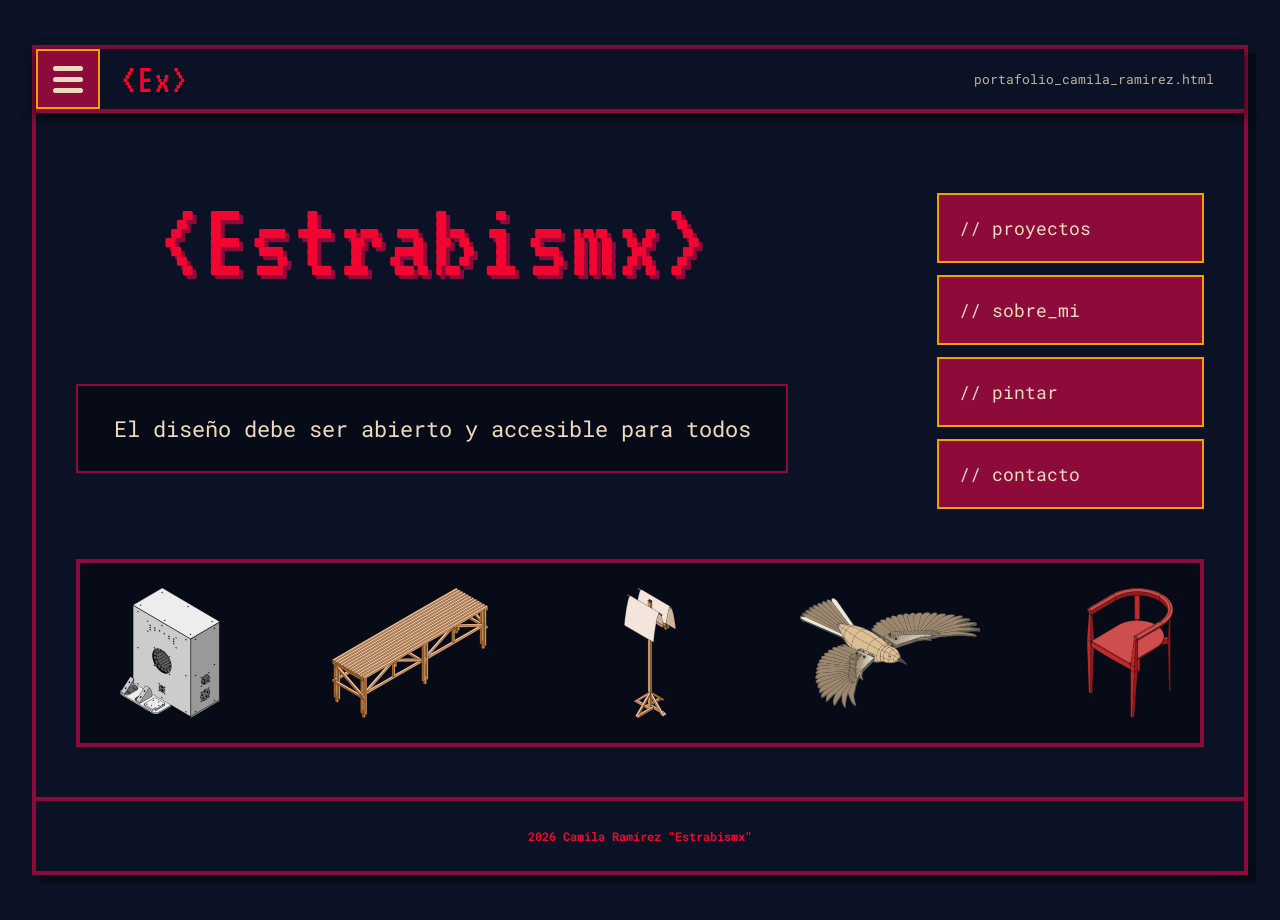
<file: index.html>
<!DOCTYPE html>
<html lang="es">
<head>
  <meta charset="UTF-8">
  <meta name="viewport" content="width=device-width, initial-scale=1.0">
  <title>Portafolio Diseño - Camila Ramírez "Estrabismx"</title>
  <link rel="preconnect" href="https://fonts.googleapis.com">
  <link rel="preconnect" href="https://fonts.gstatic.com" crossorigin>
  <link href="https://fonts.googleapis.com/css2?family=Roboto+Mono:wght@400;700&family=VT323&display=swap" rel="stylesheet">
  <link rel="stylesheet" href="style.css">
  <!-- Ajustes de diagramación del editor (pestaña "Diseño") -->
  <link rel="stylesheet" href="diseno.css">
</head>
<body data-page="index">

<div class="wrapper">
  <header class="topbar">
    <button type="button" class="menu-toggle" id="menuToggle" aria-controls="sideMenu" aria-expanded="false" aria-label="Abrir menú">
      <span></span><span></span><span></span>
    </button>
    <a class="topbar-logo" href="index.html" aria-label="Inicio">&lt;Ex&gt;</a>
    <span class="topbar-file">portafolio_camila_ramirez.html</span>
  </header>

  <!-- =================================================================
       PORTADA
       ================================================================= -->
  <main class="home">
    <div class="home-hero">
      <h1 class="home-title">&lt;Estrabismx&gt;</h1>

      <p class="home-statement">El diseño debe ser abierto y accesible para todos</p>

      <nav class="home-nav" aria-label="Secciones">
        <a href="proyectos.html">// proyectos</a>
        <a href="sobre_mi.html">// sobre_mi</a>
        <a href="paint.html">// pintar</a>
        <a href="#contacto" data-open-modal="contactModal">// contacto</a>
      </nav>
    </div>

    <!-- Teleprompter: SVG de cada proyecto desplazándose (lo arma main.js) -->
    <div class="ticker" id="projectTicker" aria-label="Proyectos">
      <div class="ticker-track"></div>
    </div>
  </main>

  <footer>
    <p>2026 Camila Ramírez "Estrabismx"</p>
  </footer>
</div>

<!-- =====================================================================
     MENÚ LATERAL (botón hamburguesa del header)
     ===================================================================== -->
<div class="side-menu-overlay" id="sideMenuOverlay"></div>
<nav class="side-menu" id="sideMenu" aria-label="Menú principal">
  <button type="button" class="menu-toggle side-menu-close" aria-label="Cerrar menú">
    <span></span><span></span><span></span>
  </button>
  <div class="side-menu-scroll">
    <div class="side-menu-module">
      <a class="side-menu-title" href="index.html">// &lt;Estrabismx&gt;</a>
    </div>
    <div class="side-menu-module">
      <a class="side-menu-title" href="proyectos.html">// proyectos</a>
      <!-- Se llena con los tipos de proyectos.js -->
      <ul class="side-menu-list" id="menuTypes"></ul>
    </div>
    <div class="side-menu-module">
      <a class="side-menu-title" href="sobre_mi.html">// sobre_mi</a>
    </div>
    <div class="side-menu-module">
      <a class="side-menu-title" href="paint.html">// pintar</a>
    </div>
    <div class="side-menu-module">
      <a class="side-menu-title" href="#contacto" data-open-modal="contactModal">// contacto</a>
      <ul class="side-menu-list">
        <li><a href="https://instagram.com/n.arkotikk" target="_blank" rel="noopener"># Instagram</a></li>
        <li><a href="https://github.com/estrabismx" target="_blank" rel="noopener"># GitHub</a></li>
        <li><a href="mailto:camila.ramirez2@mail.udp.cl"># Correo</a></li>
      </ul>
    </div>
  </div>
</nav>

<!-- =====================================================================
     VENTANA EMERGENTE: CONTACTO
     ===================================================================== -->
<div id="contactModal" class="modal-overlay" role="dialog" aria-modal="true" aria-labelledby="contactTitle">
  <div class="modal-window">
    <div class="modal-header">
      <span class="modal-title" id="contactTitle">// contacto</span>
      <button type="button" class="modal-close" aria-label="Cerrar">X</button>
    </div>
    <div class="modal-body">
      <div class="badges">
        <a href="https://github.com/estrabismx" target="_blank" rel="noopener" class="badge">GITHUB</a>
        <a href="mailto:camila.ramirez2@mail.udp.cl" class="badge">E-MAIL</a>
        <a href="https://instagram.com/n.arkotikk" target="_blank" rel="noopener" class="badge">INSTAGRAM</a>
      </div>
    </div>
  </div>
</div>

<!-- Datos de los proyectos (edita este archivo para agregar proyectos) -->
<script src="proyectos.js"></script>
<!-- Lógica del sitio -->
<script src="main.js"></script>
</body>
</html>
</file>
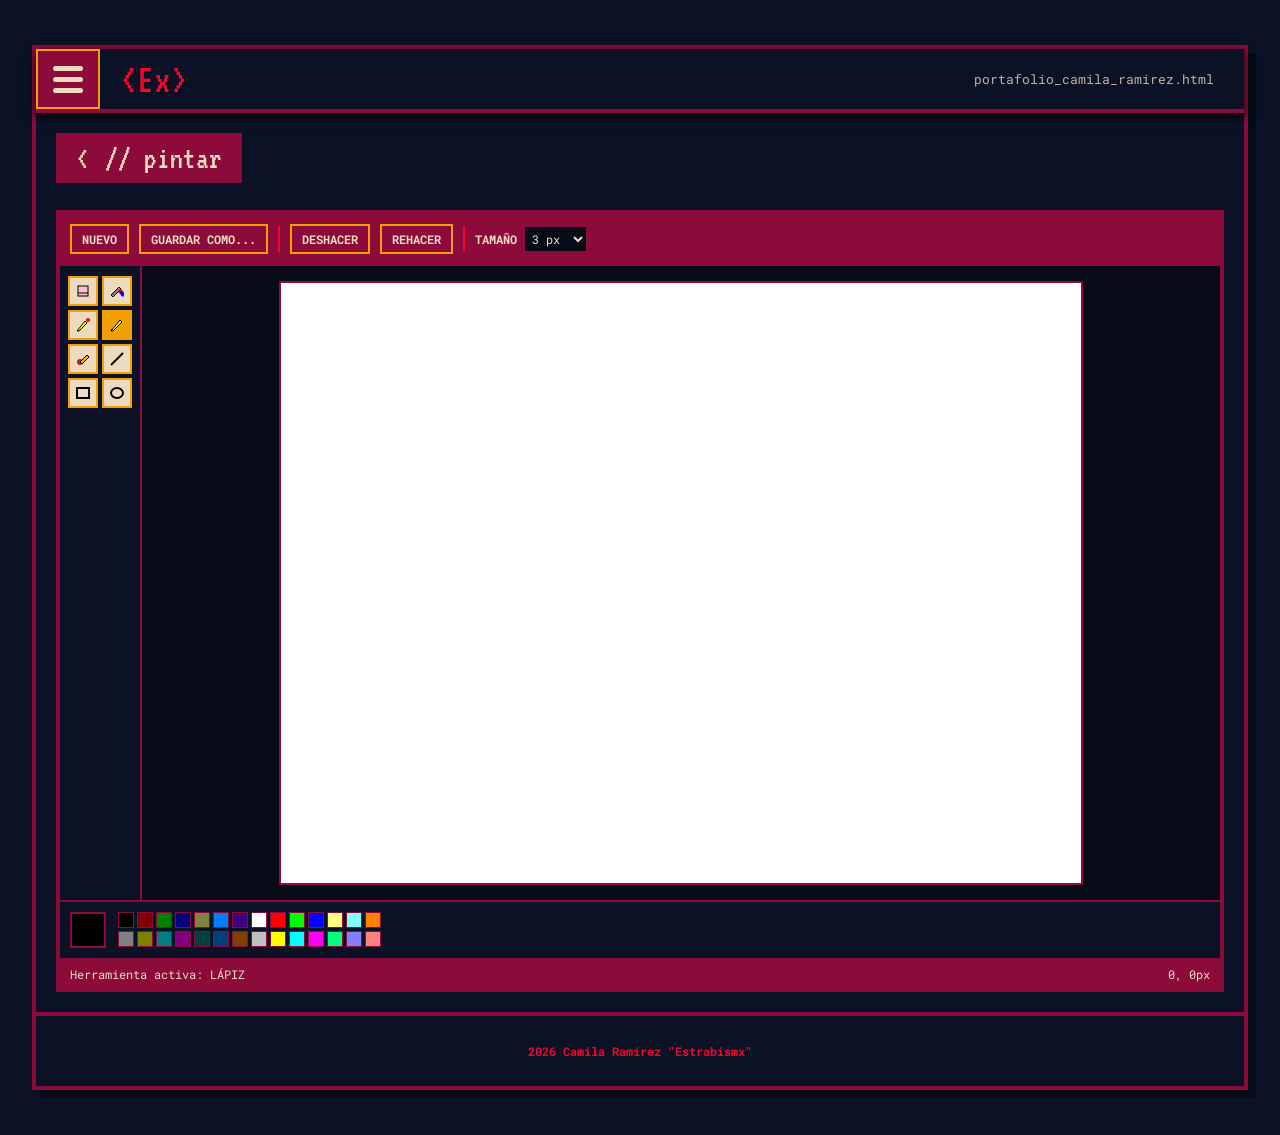
<file: paint.html>
<!DOCTYPE html>
<html lang="es">
<head>
  <meta charset="UTF-8">
  <meta name="viewport" content="width=device-width, initial-scale=1.0">
  <title>Paint - Camila Ramírez "Estrabismx"</title>
  <link rel="preconnect" href="https://fonts.googleapis.com">
  <link rel="preconnect" href="https://fonts.gstatic.com" crossorigin>
  <link href="https://fonts.googleapis.com/css2?family=Roboto+Mono:wght@400;700&family=VT323&display=swap" rel="stylesheet">
  <link rel="stylesheet" href="style.css">
  <!-- Ajustes de diagramación del editor (pestaña "Diseño") -->
  <link rel="stylesheet" href="diseno.css">
</head>
<body data-page="paint">

<div class="wrapper">
  <header class="topbar">
    <button type="button" class="menu-toggle" id="menuToggle" aria-controls="sideMenu" aria-expanded="false" aria-label="Abrir menú">
      <span></span><span></span><span></span>
    </button>
    <a class="topbar-logo" href="index.html" aria-label="Inicio">&lt;Ex&gt;</a>
    <span class="topbar-file">portafolio_camila_ramirez.html</span>
  </header>

  <div class="main-layout">

    <!-- =================================================================
         CONTENIDO
         ================================================================= -->
    <main class="content-area">
      <section id="paint">
        <!-- Título con el botón "volver" (vuelve a la página anterior) -->
        <div class="section-head">
          <button type="button" class="btn-retro btn-back" aria-label="Volver" title="Volver">&lt;</button>
          <h2 class="section-title">// pintar</h2>
        </div>

        <div class="paint">
          <div class="paint-toolbar">
            <button type="button" class="btn-retro" id="btnNew">NUEVO</button>
            <button type="button" class="btn-retro" id="btnSave">GUARDAR COMO...</button>
            <span class="paint-separator"></span>
            <button type="button" class="btn-retro" id="btnUndo" title="Ctrl+Z">DESHACER</button>
            <button type="button" class="btn-retro" id="btnRedo" title="Ctrl+Y">REHACER</button>
            <span class="paint-separator"></span>
            <label class="paint-size">TAMAÑO
              <select id="strokeSize">
                <option value="1">1 px</option>
                <option value="3" selected>3 px</option>
                <option value="6">6 px</option>
                <option value="10">10 px</option>
                <option value="20">20 px</option>
              </select>
            </label>
          </div>

          <div class="paint-body">
            <!-- Caja de herramientas -->
            <div class="paint-tools">
              <button type="button" class="tool-button" data-tool="eraser" title="Borrador" aria-label="Borrador">
                <svg viewBox="0 0 16 16"><rect x="3" y="3" width="10" height="10" fill="pink" stroke="black"/><path d="M3 10 L13 10" stroke="black"/></svg>
              </button>
              <button type="button" class="tool-button" data-tool="fill" title="Relleno con color" aria-label="Relleno con color">
                <svg viewBox="0 0 16 16"><path d="M2 12 L10 4 L12 6 L4 14 Z" fill="gray" stroke="black"/><path d="M12 6 L14 8 L11 11 L9 9 Z" fill="red"/><path d="M14 14 C14 14 11 12 11 10 C11 9 12 8 13 8 C14 8 15 9 15 11 C15 13 14 14 14 14 Z" fill="blue"/></svg>
              </button>
              <button type="button" class="tool-button" data-tool="picker" title="Seleccionar color" aria-label="Seleccionar color">
                <svg viewBox="0 0 16 16"><path d="M2 14 L4 14 L12 6 L10 4 Z" fill="yellow" stroke="black"/><circle cx="13" cy="3" r="2" fill="red"/></svg>
              </button>
              <button type="button" class="tool-button active" data-tool="pencil" title="Lápiz" aria-label="Lápiz" aria-pressed="true">
                <svg viewBox="0 0 16 16"><path d="M2 14 L4 14 L13 5 L11 3 Z" fill="yellow" stroke="black"/><path d="M2 14 L4 12 L2 12 Z" fill="black"/></svg>
              </button>
              <button type="button" class="tool-button" data-tool="brush" title="Pincel" aria-label="Pincel">
                <svg viewBox="0 0 16 16"><circle cx="5" cy="11" r="3" fill="brown"/><path d="M5 11 L12 4 L14 6 L7 13 Z" fill="orange" stroke="black"/></svg>
              </button>
              <button type="button" class="tool-button" data-tool="line" title="Línea" aria-label="Línea">
                <svg viewBox="0 0 16 16"><line x1="2" y1="14" x2="14" y2="2" stroke="black" stroke-width="2"/></svg>
              </button>
              <button type="button" class="tool-button" data-tool="rect" title="Rectángulo" aria-label="Rectángulo">
                <svg viewBox="0 0 16 16"><rect x="2" y="3" width="12" height="10" fill="none" stroke="black" stroke-width="2"/></svg>
              </button>
              <button type="button" class="tool-button" data-tool="ellipse" title="Elipse" aria-label="Elipse">
                <svg viewBox="0 0 16 16"><ellipse cx="8" cy="8" rx="6" ry="5" fill="none" stroke="black" stroke-width="2"/></svg>
              </button>
            </div>

            <!-- Lienzo -->
            <div class="canvas-container">
              <canvas id="paintCanvas" width="800" height="600"></canvas>
              <div class="paint-cursor" id="paintCursor" hidden aria-hidden="true"></div>
            </div>
          </div>

          <!-- Paleta de colores -->
          <div class="paint-palette">
            <div class="color-current" id="colorCurrent" title="Color actual"></div>
            <div class="palette-grid" id="paletteGrid"></div>
          </div>

          <div class="paint-status">
            <span id="paintStatus">Herramienta activa: LÁPIZ</span>
            <span id="paintCoords">0, 0px</span>
          </div>
        </div>
      </section>
    </main>
  </div>

  <footer>
    <p>2026 Camila Ramírez "Estrabismx"</p>
  </footer>
</div>

<!-- =====================================================================
     MENÚ LATERAL (botón hamburguesa del header)
     ===================================================================== -->
<div class="side-menu-overlay" id="sideMenuOverlay"></div>
<nav class="side-menu" id="sideMenu" aria-label="Menú principal">
  <button type="button" class="menu-toggle side-menu-close" aria-label="Cerrar menú">
    <span></span><span></span><span></span>
  </button>
  <div class="side-menu-scroll">
    <div class="side-menu-module">
      <a class="side-menu-title" href="index.html">// &lt;Estrabismx&gt;</a>
    </div>
    <div class="side-menu-module">
      <a class="side-menu-title" href="proyectos.html">// proyectos</a>
      <!-- Se llena con los tipos de proyectos.js -->
      <ul class="side-menu-list" id="menuTypes"></ul>
    </div>
    <div class="side-menu-module">
      <a class="side-menu-title" href="sobre_mi.html">// sobre_mi</a>
    </div>
    <div class="side-menu-module">
      <a class="side-menu-title" href="paint.html">// pintar</a>
    </div>
    <div class="side-menu-module">
      <a class="side-menu-title" href="#contacto" data-open-modal="contactModal">// contacto</a>
      <ul class="side-menu-list">
        <li><a href="https://instagram.com/n.arkotikk" target="_blank" rel="noopener"># Instagram</a></li>
        <li><a href="https://github.com/estrabismx" target="_blank" rel="noopener"># GitHub</a></li>
        <li><a href="mailto:camila.ramirez2@mail.udp.cl"># Correo</a></li>
      </ul>
    </div>
  </div>
</nav>

<!-- =====================================================================
     VENTANA EMERGENTE: CONTACTO
     ===================================================================== -->
<div id="contactModal" class="modal-overlay" role="dialog" aria-modal="true" aria-labelledby="contactTitle">
  <div class="modal-window">
    <div class="modal-header">
      <span class="modal-title" id="contactTitle">// contacto</span>
      <button type="button" class="modal-close" aria-label="Cerrar">X</button>
    </div>
    <div class="modal-body">
      <div class="badges">
        <a href="https://github.com/estrabismx" target="_blank" rel="noopener" class="badge">GITHUB</a>
        <a href="mailto:camila.ramirez2@mail.udp.cl" class="badge">E-MAIL</a>
        <a href="https://instagram.com/n.arkotikk" target="_blank" rel="noopener" class="badge">INSTAGRAM</a>
      </div>
    </div>
  </div>
</div>

<!-- =====================================================================
     VENTANA EMERGENTE: MENSAJE DEL SISTEMA (Paint)
     ===================================================================== -->
<div id="alertModal" class="modal-overlay" role="alertdialog" aria-modal="true" aria-labelledby="alertTitle">
  <div class="modal-window">
    <div class="modal-header">
      <span class="modal-title" id="alertTitle">MENSAJE_DEL_SISTEMA</span>
      <button type="button" class="modal-close" aria-label="Cerrar">X</button>
    </div>
    <div class="modal-body">
      <p id="alertText"></p>
      <button type="button" class="btn-retro" data-close-modal>ACEPTAR</button>
    </div>
  </div>
</div>

<!-- Datos de los proyectos (edita este archivo para agregar proyectos) -->
<script src="proyectos.js"></script>
<!-- Lógica del sitio -->
<script src="main.js"></script>
</body>
</html>
</file>
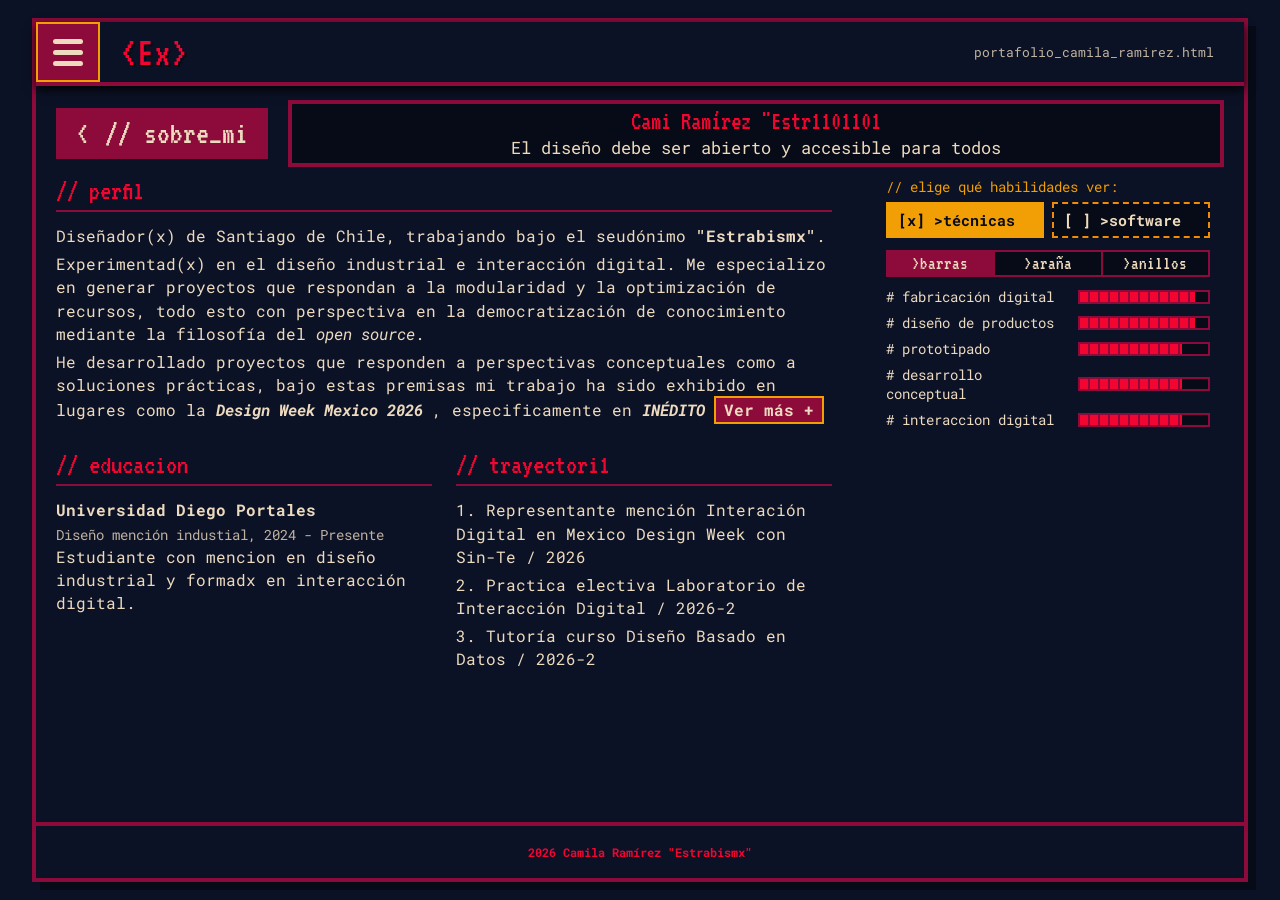
<file: sobre_mi.html>
<!DOCTYPE html>
<html lang="es">
<head>
  <meta charset="UTF-8">
  <meta name="viewport" content="width=device-width, initial-scale=1.0">
  <title>sobre_mi/Estrabismx</title>
  <link rel="preconnect" href="https://fonts.googleapis.com">
  <link rel="preconnect" href="https://fonts.gstatic.com" crossorigin>
  <link href="https://fonts.googleapis.com/css2?family=Roboto+Mono:wght@400;700&family=VT323&display=swap" rel="stylesheet">
  <link rel="stylesheet" href="style.css">
  <!-- Ajustes de diagramación del editor (pestaña "Diseño") -->
  <link rel="stylesheet" href="diseno.css">
</head>
<body data-page="sobre-mi">

<div class="wrapper">
  <header class="topbar">
    <button type="button" class="menu-toggle" id="menuToggle" aria-controls="sideMenu" aria-expanded="false" aria-label="Abrir menú">
      <span></span><span></span><span></span>
    </button>
    <a class="topbar-logo" href="index.html" aria-label="Inicio">&lt;Ex&gt;</a>
    <span class="topbar-file">portafolio_camila_ramirez.html</span>
  </header>

  <div class="main-layout">

    <!-- =================================================================
         CONTENIDO
         ================================================================= -->
    <main class="content-area">
      <section id="about">
        <!-- Fila superior: título con el botón "volver" y, al lado, el nombre -->
        <div class="about-top">
          <div class="section-head">
            <button type="button" class="btn-retro btn-back" aria-label="Volver" title="Volver">&lt;</button>
            <h2 class="section-title">// sobre_mi</h2>
          </div>

          <div class="doc-header">
            <h3 class="doc-name">Cami Ramírez "Estrabismx"</h3>
            <p class="doc-tagline">El diseño debe ser abierto y accesible para todos</p>
          </div>
        </div>

        <!-- Texto (70%) a la izquierda y gráficos de habilidades (30%) a la derecha -->
        <div class="about-layout">
          <div class="about-text">
            <div class="doc-block">
              <h3 class="doc-heading">// perfil</h3>
              <p>Diseñador(x) de Santiago de Chile, trabajando bajo el seudónimo <b>"Estrabismx"</b>. </p> 
              <p>Experimentad(x) en el diseño industrial e interacción digital. Me especializo en generar proyectos que respondan a la modularidad y la optimización de recursos, todo esto con perspectiva en la democratización de conocimiento mediante la filosofía del <i>open source</i>.</p>
              <p>He desarrollado proyectos que responden a perspectivas conceptuales como a soluciones prácticas, bajo estas premisas mi trabajo ha sido exhibido en lugares como la <b><i> Design Week Mexico 2026 </i></b>, especificamente en <b> <i> INÉDITO </i> </b> <a class="btn-link" href="https://web.archive.org/web/20261124020313/http://web.archive.org/screenshot/https://faad.udp.cl/escuela-de-diseno-udp-participa-en-inedito-universitario-de-design-week-mexico-2026/" target="_blank" rel="noopener noreferrer">Ver más +</a> </p>
            </div>

            <div class="doc-block">
              <h3 class="doc-heading">// educacion</h3>
              <p><b>Universidad Diego Portales</b><br>
              <span class="doc-note">Diseño mención industial, 2024 - Presente</span><br>
              Estudiante con mencion en diseño industrial y formadx en interacción digital.</p>
            </div>
            <div class="doc-block">
              <h3 class="doc-heading">// trayectoria</h3>
              <p> 1. Representante mención Interación Digital en Mexico Design Week con Sin-Te / 2026 </p>
              <p> 2. Practica electiva Laboratorio de Interacción Digital / 2026-2 </p>
              <p> 3. Tutoría curso Diseño Basado en Datos / 2026-2</p>
            </div>
          </div>

          <!-- Habilidades: viñetas para elegir el grupo y, debajo, la forma de verlo.
               Los gráficos (araña y anillos) los dibuja main.js con los datos de las barras -->
          <aside class="about-stats" data-group="tecnicas" data-view="barras" aria-label="Habilidades">
            <p class="stats-label" id="statsTabsLabel">// elige qué habilidades ver:</p>
            <div class="stats-tabs" role="group" aria-labelledby="statsTabsLabel">
              <button type="button" class="stats-tab" data-group="tecnicas" aria-pressed="true"> >técnicas</button>
              <button type="button" class="stats-tab" data-group="software" aria-pressed="false"> >software</button>
            </div>
            <div class="stats-toggle" role="group" aria-label="Ver habilidades como">
              <button type="button" class="stats-toggle-btn" data-view="barras" aria-pressed="true"> >barras</button>
              <button type="button" class="stats-toggle-btn" data-view="radar" aria-pressed="false"> >araña</button>
              <button type="button" class="stats-toggle-btn" data-view="anillos" aria-pressed="false"> >anillos</button>
            </div>
            <!-- Para cambiar una habilidad: edita el nombre y el porcentaje (width) -->
            <div class="doc-block skill-group" data-group="tecnicas">
              <h3 class="doc-heading">// habilidades tecnicas</h3>
              <div class="skill">
                <div class="skill-name"># fabricación digital</div>
                <div class="skill-bar"><div class="skill-fill" style="width: 90%;"></div></div>
              </div>
              <div class="skill">
                <div class="skill-name"># diseño de productos</div>
                <div class="skill-bar"><div class="skill-fill" style="width: 90%;"></div></div>
              </div>
              <div class="skill">
                <div class="skill-name"># prototipado</div>
                <div class="skill-bar"><div class="skill-fill" style="width: 80%;"></div></div>
              </div>
              <div class="skill">
                <div class="skill-name"># desarrollo conceptual</div>
                <div class="skill-bar"><div class="skill-fill" style="width: 80%;"></div></div>
              </div>
              <div class="skill">
                <div class="skill-name"># interaccion digital</div>
                <div class="skill-bar"><div class="skill-fill" style="width: 80%;"></div></div>
              </div>
            </div>

            <div class="doc-block skill-group" data-group="software">
              <h3 class="doc-heading">// habilidades en software</h3>
              <p class="doc-note">*Estos programas no son los únicos que manejo, solamente los más representativos</p>
              <div class="skill">
                <div class="skill-name"># Autocad</div>
                <div class="skill-bar"><div class="skill-fill" style="width: 90%;"></div></div>
              </div>
              <div class="skill">
                <div class="skill-name"># Rhino 8</div>
                <div class="skill-bar"><div class="skill-fill" style="width: 90%;"></div></div>
              </div>
              <div class="skill">
                <div class="skill-name"># Inventor</div>
                <div class="skill-bar"><div class="skill-fill" style="width: 85%;"></div></div>
              </div>
              <div class="skill">
                <div class="skill-name"># Illustrator</div>
                <div class="skill-bar"><div class="skill-fill" style="width: 75%;"></div></div>
              </div>
              <div class="skill">
                <div class="skill-name"># KiCad</div>
                <div class="skill-bar"><div class="skill-fill" style="width: 65%;"></div></div>
              </div>
            </div>
          </aside>
        </div>

        <!-- Experiencia laboral (DESACTIVADA HASTA QUE TENGA EXPERIENCIA xddd)
        <div class="doc-block">
          <h3 class="doc-heading">IV. Historial de Versiones</h3>
          <p><b>Diseñadora de Marca Independiente (Freelancer)</b><br>
          <span class="doc-note">Versión 2.0 (2023 - Presente)</span><br>
          Desarrollo de proyectos de branding para emprendedores y empresas digitales, abarcando desde la dirección de arte hasta la entrega de guías de marca.</p>
          <p><b>Diseñadora Gráfica Junior - Agencia Pixel</b><br>
          <span class="doc-note">Versión 1.0 (2021 - 2023)</span><br>
          Maquetación editorial, diseño de anuncios digitales e ilustración isométrica para campañas interactivas.</p>
        </div>
        -->

      </section>
    </main>
  </div>

  <footer>
    <p>2026 Camila Ramírez "Estrabismx"</p>
  </footer>
</div>

<!-- =====================================================================
     MENÚ LATERAL (botón hamburguesa del header)
     ===================================================================== -->
<div class="side-menu-overlay" id="sideMenuOverlay"></div>
<nav class="side-menu" id="sideMenu" aria-label="Menú principal">
  <button type="button" class="menu-toggle side-menu-close" aria-label="Cerrar menú">
    <span></span><span></span><span></span>
  </button>
  <div class="side-menu-scroll">
    <div class="side-menu-module">
      <a class="side-menu-title" href="index.html">// &lt;Estrabismx&gt;</a>
    </div>
    <div class="side-menu-module">
      <a class="side-menu-title" href="proyectos.html">// proyectos</a>
      <!-- Se llena con los tipos de proyectos.js -->
      <ul class="side-menu-list" id="menuTypes"></ul>
    </div>
    <div class="side-menu-module">
      <a class="side-menu-title" href="sobre_mi.html">// sobre_mi</a>
    </div>
    <div class="side-menu-module">
      <a class="side-menu-title" href="paint.html">// pintar</a>
    </div>
    <div class="side-menu-module">
      <a class="side-menu-title" href="#contacto" data-open-modal="contactModal">// contacto</a>
      <ul class="side-menu-list">
        <li><a href="https://instagram.com/n.arkotikk" target="_blank" rel="noopener"># Instagram</a></li>
        <li><a href="https://github.com/estrabismx" target="_blank" rel="noopener"># GitHub</a></li>
        <li><a href="mailto:camila.ramirez2@mail.udp.cl"># Correo</a></li>
      </ul>
    </div>
  </div>
</nav>

<!-- =====================================================================
     VENTANA EMERGENTE: CONTACTO
     ===================================================================== -->
<div id="contactModal" class="modal-overlay" role="dialog" aria-modal="true" aria-labelledby="contactTitle">
  <div class="modal-window">
    <div class="modal-header">
      <span class="modal-title" id="contactTitle">// contacto</span>
      <button type="button" class="modal-close" aria-label="Cerrar">X</button>
    </div>
    <div class="modal-body">
      <div class="badges">
        <a href="https://github.com/estrabismx" target="_blank" rel="noopener" class="badge">GITHUB</a>
        <a href="mailto:camila.ramirez2@mail.udp.cl" class="badge">E-MAIL</a>
        <a href="https://instagram.com/n.arkotikk" target="_blank" rel="noopener" class="badge">INSTAGRAM</a>
      </div>
    </div>
  </div>
</div>

<!-- Datos de los proyectos (edita este archivo para agregar proyectos) -->
<script src="proyectos.js"></script>
<!-- Lógica del sitio -->
<script src="main.js"></script>
</body>
</html>
</file>
<file: style.css>
/* =====================================================================
   ESTILOS DEL PORTAFOLIO — Estrabismx
   Índice:
     1. Variables y base
     2. Contenedor y cabecera
     3. Contenido de las páginas
     4. Secciones y títulos
     5. Portada (index.html)
     6. Teleprompter de proyectos (index.html)
     7. Botones
     8. Sobre Mí (perfil completo)
     9. Anillo 3D y vista de proyecto (proyectos.html)
    10. Paint
    11. Ventanas emergentes (modales)
    12. Footer
    13. Celular
   ===================================================================== */


/* ---------- 1. Variables y base ---------- */
:root {
  /* Paleta (el editor también la puede cambiar en diseno.css) */
  --cream: #EEDBBF;       /* texto */
  --scarlet: #F20530;     /* color principal: títulos, bordes principales, botones */
  --deep-red: #8C0B3B;    /* detalles del principal: rellenos y sombras */
  --amber: #F29F05;       /* elementos llamativos: hover, indicadores, categorías */
  --amber-deep: #F28907;  /* detalles de los elementos llamativos: bordes secundarios y punteados */
  --midnight: #0C1226;    /* fondo de la página */
  --black: #070B17;       /* paneles (azul más oscuro derivado del fondo) */

  /* Diagramación: estos valores los puede cambiar el editor (pestaña "Diseño")
     escribiendo diseno.css, que se carga después de este archivo. */
  --font-display: 'VT323', monospace;   /* títulos, logo, etiquetas */
  --font-text: 'Roboto Mono', monospace; /* texto general */
  --text-scale: 1;                      /* escala del texto general (1 = 100%) */
  --font-logo: 42px;
  --font-title: 32px;
  --font-statement: 22px;
  --page-max: 1600px;
  --layout-padding: 20px;
  --section-gap: 50px;
  --border-width: 4px;
  --detail-height: 420px; /* alto del visor del proyecto en celular */
  --ticker-speed: 60;      /* px por segundo del carrusel de la portada (lo cambia el editor) */
}

html {
  scroll-behavior: smooth;
}

body {
  background-color: var(--midnight);
  font-family: var(--font-text);
  font-size: calc(14px * var(--text-scale));
  color: var(--cream);
  margin: 0;
  padding: 0;
  display: flex;
  flex-direction: column;
  align-items: center;
}

.topbar-logo, .home-title, .section-title, .thumbnail-placeholder, .ticker-placeholder,
.side-menu-title, .modal-title, .doc-name, .doc-heading {
  font-family: var(--font-display);
}

a {
  color: var(--cream);
}

:focus-visible {
  outline: 2px dashed var(--cream);
  outline-offset: 2px;
}


/* Fondo "matrix trail" (lo crea main.js): fijo detrás del marco central */
.matrix-trail {
  position: fixed;
  inset: 0;
  width: 100%;
  height: 100%;
  z-index: -1;
  pointer-events: none;
}


/* ---------- 2. Contenedor y cabecera ---------- */
/* El marco ocupa el 90% del alto de la pantalla y queda centrado (5% arriba y abajo)
   en todas las páginas; si el contenido no cabe, crece y la página se desplaza */
.wrapper {
  box-sizing: border-box;
  width: 95%;
  max-width: var(--page-max);
  min-height: 90vh;
  min-height: 90dvh;
  margin: 5vh 0;
  margin: 5dvh 0;
  display: flex;
  flex-direction: column;
  background: var(--midnight);
  border: var(--border-width) solid var(--deep-red); /* marco de un solo color (#8C0B3B) */
  box-shadow: 8px 8px 0px var(--black);
}

/* Barra superior: [menú] <Ex> ............ portafolio_camila_ramirez.html */
header.topbar {
  position: sticky;
  top: 0;
  z-index: 1000;
  background: var(--midnight);
  border-bottom: var(--border-width) solid var(--deep-red);
  padding-right: 30px;
  display: flex;
  align-items: stretch;
  gap: 20px;
  box-shadow: 0 4px 10px rgba(0, 0, 0, 0.9);
}

/* Botón hamburguesa (también el de cerrar, en el borde del menú lateral) */
.menu-toggle {
  width: 64px;
  min-height: 60px;
  flex-shrink: 0;
  background: var(--deep-red);
  border: 2px solid var(--amber); /* botón: borde #F29F05 */
  display: flex;
  flex-direction: column;
  justify-content: center;
  align-items: center;
  gap: 6px;
  padding: 0;
  cursor: pointer;
}

.menu-toggle span {
  display: block;
  width: 30px;
  height: 5px;
  background: var(--cream);
  border-radius: 3px;
}

.menu-toggle:hover,
.menu-toggle:focus-visible {
  background: var(--amber);
}

.menu-toggle:hover span,
.menu-toggle:focus-visible span {
  background: var(--black); /* líneas oscuras sobre el ámbar */
}

.topbar-logo {
  align-self: center;
  font-size: var(--font-logo);
  line-height: 1;
  color: var(--scarlet);
  text-decoration: none;
  text-shadow: 2px 2px 0px var(--black);
}

.topbar-file {
  align-self: center;
  margin-left: auto;
  font-size: calc(13px * var(--text-scale));
  opacity: 0.8;
  overflow-wrap: anywhere;
  text-align: right;
}

/* Menú lateral: se abre desde la izquierda sobre la página oscurecida */
.side-menu-overlay {
  position: fixed;
  inset: 0;
  z-index: 1500;
  background: rgba(7, 11, 23, 0.7); /* paneles #070B17 semitransparente */
  opacity: 0;
  pointer-events: none;
  transition: opacity 0.3s;
}

.side-menu-overlay.open {
  opacity: 1;
  pointer-events: auto;
}

.side-menu {
  position: fixed;
  top: 0;
  bottom: 0;
  left: 0;
  z-index: 1600;
  width: min(340px, calc(100vw - 64px)); /* deja a la vista el botón de cerrar */
  background: var(--midnight);
  border-right: var(--border-width) solid var(--deep-red);
  transform: translateX(-100%);
  visibility: hidden;
  transition: transform 0.3s, visibility 0.3s;
}

.side-menu.open {
  transform: none;
  visibility: visible;
}

.side-menu-close {
  position: absolute;
  top: 0;
  left: 100%;
  margin-left: var(--border-width);
}

/* ---------- Barras de desplazamiento (iguales en todo el sitio) ----------
   Retro: riel negro con borde punteado, bloque rojo con borde de color que se
   enciende en ámbar al usarla. Vale para la página y para cada panel con scroll. */
:root {
  --scrollbar-size: 16px;
}
::-webkit-scrollbar {
  width: var(--scrollbar-size);
  height: var(--scrollbar-size);
}
::-webkit-scrollbar-track {
  background: var(--black);
  border: 2px dashed var(--deep-red);
}
::-webkit-scrollbar-thumb {
  background: var(--deep-red);
  border: 3px solid var(--scarlet);
  border-radius: 0;
  min-height: 40px;
  min-width: 40px;
}
::-webkit-scrollbar-thumb:hover,
::-webkit-scrollbar-thumb:active {
  background: var(--amber);
  border-color: var(--amber-deep);
}
::-webkit-scrollbar-button {
  display: none;
}
::-webkit-scrollbar-corner {
  background: var(--black);
}
/* Firefox no tiene los selectores de arriba: barra de ancho normal con los mismos colores.
   (Va dentro de @supports para que Chrome/Edge no la usen e ignoren el estilo de arriba) */
@supports not selector(::-webkit-scrollbar) {
  * {
    scrollbar-width: auto;
    scrollbar-color: var(--scarlet) var(--black);
  }
}

.side-menu-scroll {
  height: 100%;
  overflow-y: auto;
  box-sizing: border-box;
  padding: 20px 15px;
  display: flex;
  flex-direction: column;
  gap: 15px;
}

.side-menu-module {
  background: var(--black);
  border: 2px solid var(--deep-red);
  padding: 12px 18px;
}

.side-menu-title {
  display: block;
  font-size: calc(28px * var(--text-scale));
  color: var(--scarlet);
  text-decoration: none;
  overflow-wrap: anywhere;
}

.side-menu-title:hover,
.side-menu-title[aria-current="page"] {
  color: var(--amber);
}

.side-menu-list {
  list-style: none;
  margin: 8px 0 0;
  padding: 0 0 0 30px;
}

.side-menu-list li + li {
  margin-top: 6px;
}

.side-menu-list a {
  color: var(--amber); /* categorías y enlaces de contacto */
  font-size: calc(13px * var(--text-scale));
  text-decoration: none;
  overflow-wrap: anywhere;
}

.side-menu-list a:hover {
  color: var(--cream);
  text-decoration: underline;
}

@media (prefers-reduced-motion: reduce) {
  .side-menu,
  .side-menu-overlay {
    transition: none;
  }
}


/* ---------- 3. Contenido de las páginas (proyectos, sobre_mi, paint) ---------- */
/* Ocupa el alto que deja el header dentro del marco (el footer queda abajo) */
.main-layout {
  flex: 1;
  display: flex;
  align-items: stretch;
  padding: var(--layout-padding);
}

/* Botones de enlaces (ventana de contacto) */
.badges {
  display: flex;
  flex-wrap: wrap;
  justify-content: center;
  gap: 24px;
}

.badge {
  width: 210px;
  height: 72px;
  background: var(--deep-red);
  color: var(--cream);
  display: flex;
  align-items: center;
  justify-content: center;
  font-size: calc(22px * var(--text-scale));
  border: 3px solid var(--amber);
  text-decoration: none;
  font-weight: bold;
}

.badge:hover {
  background: var(--amber);
  color: var(--black);
}

.badge:active {
  border: 3px inset var(--amber);
}

.content-area {
  flex-grow: 1;
  min-width: 0;
  display: flex;
  flex-direction: column;
  gap: var(--section-gap);
}


/* ---------- 4. Secciones y títulos ---------- */
section {
  padding-bottom: 30px;
  border-bottom: 2px dashed var(--deep-red);
  scroll-margin-top: 130px; /* para que la cabecera fija no tape el título */
}

section:last-child {
  border-bottom: none;
  padding-bottom: 0;
}

/* "// proyectos", "// sobre_mi", "// pintar": casilla como las de la portada
   (#8C0B3B con borde #F29F05). No cambian con el cursor: no son enlaces. */
.section-title {
  font-size: var(--font-title);
  font-weight: normal;
  color: var(--cream);
  background: var(--deep-red);
  border: 2px solid var(--deep-red); /* no es un botón: sin borde amarillo */
  margin-top: 0;
  display: inline-block;
  padding: 4px 18px;
  line-height: 1.2;
}

.section-desc {
  font-size: calc(16px * var(--text-scale));
  line-height: 1.6;
  margin-bottom: 30px;
}


/* ---------- 5. Portada (index.html) ----------
   Escritorio: título y texto a la izquierda, navegación a la derecha.
   Celular (sección 13): título arriba; texto y navegación lado a lado. */

.home {
  flex: 1;
  padding: var(--section-gap) 40px;
  display: flex;
  flex-direction: column;
  justify-content: center;
  gap: var(--section-gap);
}

.home-hero {
  display: grid;
  grid-template-columns: minmax(0, 2fr) minmax(220px, 1fr);
  grid-template-areas:
    "title nav"
    "text  nav";
  gap: 30px 60px;
  align-items: start;
}

.home-title {
  grid-area: title;
  margin: 0;
  padding: 20px; /* sin borde ni fondo propio para que no parezca un botón */
  color: var(--scarlet);
  font-size: clamp(56px, 9vw, 150px);
  font-weight: normal;
  line-height: 1;
  text-align: center;
  text-shadow: 4px 4px 0px var(--deep-red);
  overflow-wrap: anywhere;
}

.home-statement {
  grid-area: text;
  margin: 0;
  padding: 25px 30px;
  background: var(--black);
  border: 2px solid var(--deep-red);
  font-size: var(--font-statement);
  line-height: 1.6;
  text-align: center;
}

/* Botones alineados a la derecha, todos del mismo tamaño;
   el que tiene el cursor encima (o el foco del teclado) crece hacia la izquierda */
.home-nav {
  --nav-width: 75%;
  --nav-font: calc(18px * var(--text-scale));
  --nav-font-active: calc(28px * var(--text-scale));
  --nav-line: calc(34px * var(--text-scale)); /* alto fijo: al agrandarse no mueve el resto de la portada */
  grid-area: nav;
  margin-top: 30px;
  display: flex;
  flex-direction: column;
  align-items: flex-end;
  gap: 12px;
}

.home-nav a {
  width: var(--nav-width);
  box-sizing: border-box;
  padding: 16px 20px;
  /* Casillas "// ..." en #8C0B3B con borde #F29F05; con el cursor encima pasan a #F29F05 */
  background: var(--deep-red);
  color: var(--cream);
  font-size: var(--nav-font);
  line-height: var(--nav-line);
  text-decoration: none;
  overflow-wrap: anywhere;
  border: 2px solid var(--amber);
  transition: background 0.2s, border-color 0.2s, color 0.2s, width 0.2s, font-size 0.2s;
}

/* Texto oscuro sobre el ámbar: el crema casi no se leería */
.home-nav a:focus-visible {
  width: 100%;
  font-size: var(--nav-font-active);
  font-weight: bold;
  background: var(--amber);
  color: var(--black);
}

/* Solo en pantallas con cursor (en celular el toque no deja el botón agrandado) */
@media (hover: hover) {
  .home-nav a:hover {
    width: 100%;
    font-size: var(--nav-font-active);
    font-weight: bold;
    background: var(--amber);
    color: var(--black);
  }
}

@media (prefers-reduced-motion: reduce) {
  .home-nav a {
    transition: none;
  }
}


/* ---------- 6. Teleprompter de proyectos (index.html) ----------
   main.js llena .ticker-track con dos copias iguales de los íconos;
   la animación recorre una copia completa y vuelve a empezar. */
.ticker {
  /* Recorta a los lados (la franja corre), pero deja que los íconos agrandados
     salgan del marco hacia arriba */
  overflow-x: clip;
  overflow-y: visible;
  padding: 25px 0;
  background: var(--black);
  border: var(--border-width) solid var(--deep-red);
  user-select: none;
  -webkit-user-select: none;
  touch-action: pan-y; /* en celular el dedo desplaza la página, no la franja */
}

.ticker-track {
  display: flex;
  width: max-content;
  animation: ticker var(--ticker-duration, 40s) linear infinite;
}

.ticker-group {
  display: flex;
  gap: 60px;
  padding-right: 60px; /* mismo espacio entre la última y la primera de la copia siguiente */
}

.ticker-item {
  flex: 0 0 auto;
  width: 180px;
  height: 130px;
  display: flex;
  align-items: center;
  justify-content: center;
  text-decoration: none;
  -webkit-user-drag: none;
  /* Aumento tipo dock al acercar el mouse: lo calcula main.js (initTickerMagnify).
     Crece desde la base hacia arriba y sale del marco, como los íconos de un dock. */
  transform-origin: 50% 100%;
  will-change: transform;
}

.ticker-item img {
  max-width: 100%;
  max-height: 100%;
  object-fit: contain;
  pointer-events: none;
  transition: transform 0.2s;
}

/* Con teclado (sin mouse) el ícono enfocado también se agranda */
.ticker-item:focus-visible img {
  transform: scale(1.15);
}

/* Proyecto sin SVG todavía */
.ticker-placeholder {
  width: 100%;
  height: 100%;
  box-sizing: border-box;
  padding: 10px;
  display: flex;
  align-items: center;
  justify-content: center;
  text-align: center;
  border: 2px dashed var(--deep-red);
  color: var(--scarlet);
  font-size: calc(22px * var(--text-scale));
  overflow-wrap: anywhere;
}

.ticker-item:hover .ticker-placeholder {
  border-color: var(--amber);
}

@keyframes ticker {
  to { transform: translateX(-50%); }
}

/* Recuadro "[ SIN IMÁGENES ]" de la galería de proyectos */
.thumbnail-placeholder {
  color: var(--scarlet);
  font-size: calc(28px * var(--text-scale));
  text-align: center;
  padding: 0 20px;
  text-shadow: 2px 2px 0px var(--deep-red);
}

/* Aviso "filtro: # tipo · ver_todos" sobre el anillo (proyectos.html?tipo=X) */
.ring-filter {
  margin: -15px 0 20px;
  font-size: calc(14px * var(--text-scale));
}

.ring-filter strong {
  color: var(--amber);
}


/* ---------- 7. Botones ---------- */
/* Botones: #8C0B3B con borde #F29F05 (solo lo clickeable lleva borde amarillo);
   con el cursor encima, #F29F05 (texto oscuro para que se lea) */
.btn-retro {
  background: var(--deep-red);
  color: var(--cream);
  font-family: var(--font-text);
  font-size: calc(14px * var(--text-scale));
  font-weight: bold;
  text-align: center;
  text-decoration: none;
  padding: 8px 15px;
  border: 2px solid var(--amber);
  display: inline-block;
  cursor: pointer;
}

.btn-retro:hover,
.btn-retro:focus-visible {
  background: var(--amber);
  color: var(--black);
}


/* ---------- 8. Sobre Mí ---------- */
/* Perfil completo (sobre_mi.html) */
.doc-header {
  text-align: center;
  background: var(--black);
  border: var(--border-width) solid var(--deep-red);
  padding: 30px 20px;
  margin-bottom: 40px;
}

.doc-name {
  font-size: calc(40px * var(--text-scale));
  font-weight: normal;
  color: var(--scarlet);
  margin: 0;
  text-shadow: 2px 2px 0px var(--black);
}

.doc-tagline {
  margin: 10px 0 0;
  font-size: calc(14px * var(--text-scale));
}

.doc-block {
  margin-bottom: 40px;
}

.doc-heading {
  font-size: calc(28px * var(--text-scale));
  font-weight: normal;
  color: var(--scarlet);
  border-bottom: 2px solid var(--deep-red);
  padding-bottom: 5px;
  margin: 0 0 15px;
}

.doc-block p {
  font-size: calc(15px * var(--text-scale));
  line-height: 1.7;
  margin: 0 0 15px;
}

.doc-note {
  font-size: calc(12px * var(--text-scale)) !important;
  opacity: 0.8;
}

.skill {
  margin-bottom: 15px;
}

.skill-name {
  font-size: calc(13px * var(--text-scale));
  margin-bottom: 5px;
}

.skill-bar {
  height: 16px;
  background: var(--black);
  border: 2px solid var(--deep-red);
}

.skill-fill {
  height: 100%;
  background: repeating-linear-gradient(90deg, var(--scarlet), var(--scarlet) 8px, var(--deep-red) 8px, var(--deep-red) 10px);
}

/* Enlace con forma de botón (p. ej. "Ver más +" en sobre_mi) */
.btn-link {
  display: inline-block;
  background: var(--deep-red);
  color: var(--cream);
  border: 2px solid var(--amber);
  padding: 0 8px;
  font-weight: bold;
  text-decoration: none;
  white-space: nowrap;
  line-height: 1.5;
}

.btn-link:hover,
.btn-link:focus-visible {
  background: var(--amber);
  color: var(--black);
}

/* Fila superior: "< // sobre_mi" y, al lado, la franja con el nombre */
.about-top {
  display: flex;
  align-items: center; /* "< // sobre_mi" conserva su alto, igual que en las otras pestañas */
  gap: 20px;
  margin-bottom: 25px;
}

.about-top .section-head {
  margin-bottom: 0;
}


.about-top .doc-header {
  flex: 1;
  min-width: 0;
  margin: 0;
  padding: 8px 20px;
  display: flex;
  flex-direction: column;
  align-items: center;
  justify-content: center;
  gap: 2px; /* nombre arriba, frase debajo */
}

.about-top .doc-name {
  font-size: calc(32px * var(--text-scale));
}

.about-top .doc-tagline {
  margin: 0;
}

/* Texto (70%) a la izquierda y habilidades (30%) a la derecha */
.about-layout {
  display: grid;
  grid-template-columns: minmax(0, 7fr) minmax(0, 3fr);
  gap: 40px;
  align-items: start;
}

/* Viñetas "técnicas | software": eligen qué grupo de habilidades se ve.
   Para que se entienda que es una elección: un texto que lo pide, una marca
   [x] / [ ] en cada opción y la opción no elegida apagada (se enciende al pasar el cursor) */
.stats-label {
  margin: 0 0 6px;
  font-size: calc(12px * var(--text-scale));
  color: var(--amber);
}

.stats-tabs {
  display: flex;
  gap: 8px;
  margin-bottom: 12px;
}

.stats-tab {
  flex: 1;
  background: var(--black);
  color: var(--cream);
  font-family: var(--font-text);
  font-size: calc(13px * var(--text-scale));
  font-weight: bold;
  text-align: left;
  padding: 6px 10px;
  border: 2px dashed var(--amber-deep);
  cursor: pointer;
  transition: background 0.15s, color 0.15s;
}

.stats-tab::before {
  content: '[ ] ';
}

.stats-tab[aria-pressed="true"] {
  background: var(--amber);
  color: var(--black);
  border-style: solid;
  border-color: var(--amber);
  cursor: default;
}

.stats-tab[aria-pressed="true"]::before {
  content: '[x] ';
}

.stats-tab[aria-pressed="false"]:hover,
.stats-tab[aria-pressed="false"]:focus-visible {
  background: var(--deep-red);
  border-style: solid;
}

/* Selector de la forma del gráfico: barras | araña | anillos */
.stats-toggle {
  display: flex;
  margin-bottom: 16px;
}

.stats-toggle-btn {
  flex: 1;
  background: var(--black);
  color: var(--cream);
  font-family: var(--font-display);
  font-size: calc(19px * var(--text-scale));
  padding: 2px 4px;
  border: 2px solid var(--deep-red);
  cursor: pointer;
}

.stats-toggle-btn + .stats-toggle-btn {
  border-left: none;
}

.stats-toggle-btn[aria-pressed="true"] {
  background: var(--deep-red);
}

.stats-toggle-btn:hover,
.stats-toggle-btn:focus-visible {
  background: var(--amber);
  border-color: var(--amber);
  color: var(--black);
}

/* Las viñetas ya nombran el grupo: el título de cada grupo no se repite */
.about-stats .skill-group > .doc-heading {
  display: none;
}

/* Solo se ve el grupo elegido en las viñetas */
.about-stats[data-group="tecnicas"] .skill-group[data-group="software"],
.about-stats[data-group="software"] .skill-group[data-group="tecnicas"] {
  display: none !important;
}

/* Cada vista muestra solo su gráfico. Al aparecer (display: none -> visible)
   las animaciones de abajo vuelven a correr solas */
.about-stats:not([data-view="barras"]) .skill,
.about-stats:not([data-view="radar"]) .radar,
.about-stats:not([data-view="anillos"]) .rings {
  display: none;
}

/* Animación de las barras: crecen desde la izquierda, una tras otra */
.about-stats .skill-fill {
  transform-origin: left center;
  animation: bar-grow 0.7s cubic-bezier(0.2, 0.7, 0.3, 1) both;
  animation-delay: calc(var(--i, 0) * 70ms);
}

@keyframes bar-grow {
  from { transform: scaleX(0); }
}

/* Anillos: un medidor circular por habilidad */
.rings {
  display: grid;
  grid-template-columns: repeat(auto-fill, minmax(96px, 1fr));
  gap: 14px 10px;
}

.ring {
  margin: 0;
  text-align: center;
}

.ring svg {
  display: block;
  width: 76px;
  height: 76px;
  margin: 0 auto 4px;
}

.ring-track {
  fill: none;
  stroke: var(--black);
  stroke-width: 8;
}

.ring-fg {
  fill: none;
  stroke: var(--scarlet);
  stroke-width: 8;
  animation: ring-fill 0.9s ease-out both;
  animation-delay: calc(var(--i, 0) * 90ms);
}

@keyframes ring-fill {
  from { stroke-dashoffset: var(--len); }
}

.ring-value {
  fill: var(--cream);
  font-family: var(--font-display);
  font-size: 20px;
}

/* Mismo texto que el nombre en la vista de barras */
.ring figcaption {
  font-family: var(--font-text);
  font-size: var(--skill-name-size, calc(13px * var(--text-scale)));
  line-height: 1.3;
}

@media (prefers-reduced-motion: reduce) {
  .about-stats .skill-fill,
  .ring-fg {
    animation: none;
  }
}

/* Gráfico araña (lo dibuja main.js a partir de las barras) */
.radar {
  position: relative;
}

.radar svg {
  display: block;
  overflow: visible;
}

.radar-grid {
  fill: none;
  stroke: var(--deep-red);
  stroke-width: 1;
}

.radar-axis {
  stroke: var(--deep-red);
  stroke-width: 1;
  stroke-dasharray: 2 3;
}

.radar-area {
  fill: var(--scarlet);
  fill-opacity: 0.25;
  stroke: var(--scarlet);
  stroke-width: 2;
  stroke-linejoin: round;
  transform-origin: var(--cx) var(--cy);
  animation: radar-grow 0.5s ease-out;
}

@keyframes radar-grow {
  from { transform: scale(0); }
  to   { transform: scale(1); }
}

.radar-dot {
  fill: var(--scarlet);
  stroke: var(--black);
  stroke-width: 2;
}

.radar-point:hover .radar-dot,
.radar-point:focus-visible .radar-dot {
  fill: var(--amber);
}

.radar-point:focus-visible {
  outline: none;
}

.radar-hit {
  fill: transparent;
}

/* Mismo texto que el nombre en la vista de barras */
.radar-label {
  fill: var(--cream);
  font-family: var(--font-text);
  font-size: var(--skill-name-size, calc(13px * var(--text-scale)));
}

.radar-tick {
  fill: var(--cream);
  opacity: 0.6;
  font-family: var(--font-text);
  font-size: 10px;
}

.radar-tip {
  position: absolute;
  transform: translate(-50%, calc(-100% - 12px));
  padding: 3px 8px;
  background: var(--black);
  border: 1px solid var(--amber);
  color: var(--cream);
  font-family: var(--font-text);
  font-size: var(--skill-name-size, calc(13px * var(--text-scale)));
  white-space: nowrap;
  pointer-events: none;
  z-index: 2;
}

@media (prefers-reduced-motion: reduce) {
  .radar-area { animation: none; }
}

/* Sobre mí: texto más grande para que se lea mejor (solo en esta página) */
body[data-page="sobre-mi"] .doc-block p {
  font-size: calc(17px * var(--text-scale));
}
body[data-page="sobre-mi"] .doc-heading {
  font-size: calc(34px * var(--text-scale));
  margin-bottom: 18px;
}
body[data-page="sobre-mi"] .doc-block {
  margin-bottom: 44px;
}
body[data-page="sobre-mi"] .doc-note {
  font-size: calc(14px * var(--text-scale)) !important;
}
body[data-page="sobre-mi"] .about-top .doc-tagline {
  font-size: calc(17px * var(--text-scale));
}
/* Un solo tamaño para los nombres de habilidades en barras, araña y anillos */
body[data-page="sobre-mi"] .about-stats {
  --skill-name-size: calc(15px * var(--text-scale));
}
body[data-page="sobre-mi"] .skill-name {
  font-size: var(--skill-name-size);
}
body[data-page="sobre-mi"] .stats-label {
  font-size: calc(14px * var(--text-scale));
}
body[data-page="sobre-mi"] .stats-tab {
  font-size: calc(15px * var(--text-scale));
}

/* Escritorio: sobre_mi cabe en la pantalla sin desplazar la página.
   El marco toma exactamente el 90% del alto y las dos columnas se reparten
   lo que queda; si una pantalla muy baja no alcanza, la columna se desplaza por dentro. */
@media (min-width: 901px) {
  body[data-page="sobre-mi"] .wrapper {
    height: 90vh;
    height: 90dvh;
  }
  body[data-page="sobre-mi"] .main-layout,
  body[data-page="sobre-mi"] .content-area,
  body[data-page="sobre-mi"] #about {
    min-height: 0;
  }
  body[data-page="sobre-mi"] #about {
    flex: 1;
    display: flex;
    flex-direction: column;
  }
  body[data-page="sobre-mi"] .about-layout {
    flex: 1;
    min-height: 0;
    align-items: stretch;
  }
  body[data-page="sobre-mi"] .about-text,
  body[data-page="sobre-mi"] .about-stats {
    min-height: 0;
    overflow-y: auto;
    padding-right: 14px; /* aire entre el texto y la barra */
  }
  body[data-page="sobre-mi"] .about-text {
    display: flex;
    flex-direction: column;
  }
  /* Bloques más compactos para que todo quepa */
  body[data-page="sobre-mi"] .doc-block {
    margin-bottom: 34px;
  }
  body[data-page="sobre-mi"] .doc-heading {
    font-size: calc(32px * var(--text-scale));
    margin-bottom: 16px;
  }
  body[data-page="sobre-mi"] .doc-block p {
    font-size: calc(17px * var(--text-scale));
    line-height: 1.55;
    margin-bottom: 8px;
  }
  body[data-page="sobre-mi"] .skill {
    margin-bottom: 8px;
  }
  body[data-page="sobre-mi"] .skill-name {
    margin-bottom: 3px;
  }
  body[data-page="sobre-mi"] .skill-bar {
    height: 12px;
  }
  /* La columna de habilidades no crece por el gráfico: él se adapta a ella */
  body[data-page="sobre-mi"] .about-stats[data-view="radar"] {
    overflow: hidden;
  }
  /* Vista araña: cada gráfico se reparte el alto de la columna */
  body[data-page="sobre-mi"] .about-stats {
    display: flex;
    flex-direction: column;
  }
  body[data-page="sobre-mi"] .about-stats[data-view="radar"] .skill-group {
    flex: 1 1 0;
    min-height: 0;
    display: flex;
    flex-direction: column;
    margin-bottom: 0;
  }
  /* El gráfico toma el alto que le queda al grupo (main.js lo dibuja a ese tamaño) */
  body[data-page="sobre-mi"] .about-stats[data-view="radar"] .radar {
    flex: 1;
    min-height: 0;
  }
  body[data-page="sobre-mi"] .about-stats[data-view="radar"] .radar svg {
    position: absolute;
    inset: 0;
  }
}

/* Escritorio con poca altura (p. ej. notebooks de 768px): todo más compacto
   y "educación" y "trayectoria" lado a lado, para que siga sin haber scroll */
@media (min-width: 901px) and (max-height: 900px) {
  body[data-page="sobre-mi"] .wrapper {
    height: 96vh;
    height: 96dvh;
    margin: 2vh 0;
    margin: 2dvh 0;
  }
  body[data-page="sobre-mi"] .main-layout {
    padding: 14px var(--layout-padding);
  }
  body[data-page="sobre-mi"] footer {
    padding: 6px;
  }
  body[data-page="sobre-mi"] .about-top {
    margin-bottom: 10px;
  }
  body[data-page="sobre-mi"] .about-top .doc-name {
    font-size: calc(26px * var(--text-scale));
  }
  body[data-page="sobre-mi"] .about-top .doc-header {
    padding: 4px 16px;
  }
  body[data-page="sobre-mi"] .doc-heading {
    font-size: calc(28px * var(--text-scale));
    margin-bottom: 12px;
  }
  body[data-page="sobre-mi"] .doc-block {
    margin-bottom: 22px;
  }
  body[data-page="sobre-mi"] .doc-block p {
    font-size: calc(16px * var(--text-scale));
    line-height: 1.45;
    margin-bottom: 5px;
  }
  body[data-page="sobre-mi"] .about-text {
    display: grid;
    grid-template-columns: minmax(0, 1fr) minmax(0, 1fr);
    align-content: start;
    column-gap: 24px;
  }
  body[data-page="sobre-mi"] .about-text > .doc-block:first-child {
    grid-column: 1 / -1;
  }
  body[data-page="sobre-mi"] .stats-toggle {
    margin-bottom: 10px;
  }
  /* Barras: nombre a la izquierda y barra a la derecha, en una sola línea */
  body[data-page="sobre-mi"] .skill {
    display: grid;
    grid-template-columns: 13em minmax(60px, 1fr); /* mismo ancho de nombre en todas: las barras quedan alineadas */
    align-items: center;
    gap: 10px;
    margin-bottom: 7px;
  }
  body[data-page="sobre-mi"] .about-stats {
    --skill-name-size: calc(14px * var(--text-scale));
  }
  body[data-page="sobre-mi"] .skill-name {
    margin-bottom: 0;
  }
  body[data-page="sobre-mi"] .skill-bar {
    height: 10px;
  }
  body[data-page="sobre-mi"] .about-stats .doc-note {
    margin-bottom: 6px;
  }
}


/* ---------- 9. Anillo 3D de proyectos (proyectos.html) ---------- */
/* El alto lo da la grilla .ring-layout (en celular, la sección 13) */
.ring-stage {
  position: relative;
  box-sizing: border-box; /* el límite incluye el borde */
  background: var(--black);
  border: var(--border-width) solid var(--deep-red);
  overflow: hidden;
  cursor: grab;
  touch-action: none; /* el dedo gira el anillo y rota la lata en cualquier dirección */
}

.ring-stage.over-can {
  cursor: pointer;
}

/* Sobre la lata seleccionada: se puede rotar (arrastrar) o abrir (clic) */
.ring-stage.over-model {
  cursor: move;
}

.ring-stage.dragging {
  cursor: grabbing;
}

/* Se dibuja a baja resolución y se agranda sin suavizar (look low-res) */
/* Absoluto: el canvas ocupa el contenedor pero no define su alto
   (si no, al redimensionarse el visor iba creciendo solo). */
#ringCanvas,
#detailCanvas {
  display: block;
  position: absolute;
  inset: 0;
  width: 100%;
  height: 100%;
  image-rendering: pixelated;
  image-rendering: crisp-edges;
}

.ring-badge {
  position: absolute;
  top: 10px;
  left: 10px;
  background: var(--black);
  color: var(--scarlet);
  font-size: calc(11px * var(--text-scale));
  font-weight: bold;
  padding: 2px 8px;
  border: 1px dotted var(--deep-red);
  pointer-events: none;
}

.ring-fallback {
  position: absolute;
  inset: 0;
  margin: 0;
  display: flex;
  align-items: center;
  justify-content: center;
  font-family: var(--font-display);
  font-size: calc(28px * var(--text-scale));
  color: var(--scarlet);
}

.ring-fallback[hidden] {
  display: none;
}

/* La vista del anillo llena el marco sin scroll: el anillo toma todo el alto que sobra.
   (La vista de un proyecto puede ser más alta; ahí la página sí se desplaza.) */
body[data-page="proyectos"] #projects,
body[data-page="proyectos"] #ringView {
  flex: 1;
  display: flex;
  flex-direction: column;
  min-height: 0;
}

body[data-page="proyectos"] #projects > .section-head {
  align-self: flex-start; /* la casilla "// proyectos" solo abarca el texto */
}

/* Título con el botón "volver" delante (todas las pestañas) */
.section-head {
  display: flex;
  width: fit-content;
  align-items: stretch;
  gap: 0;
  margin-bottom: calc(var(--font-title) * 0.83); /* el mismo aire que tenía el título solo */
}

.section-head .section-title {
  margin: 0;
}

/* Botón "volver" fusionado con el título: una sola casilla "< // título"
   que vuelve atrás y se enciende en ámbar al pasar el cursor (ver goBack en main.js) */
.btn-back {
  font-family: var(--font-display);
  font-size: var(--font-title);
  font-weight: normal;
  line-height: 1.2;
  padding: 4px 4px 4px 18px;
  border: 2px solid var(--deep-red);
  border-right: none;
}

.section-head .btn-back + .section-title {
  padding-left: 10px;
  cursor: pointer;
}

/* El recuadro de foco rodea toda la casilla "< // proyectos", no solo el "<" */
.btn-back:focus-visible {
  outline: none;
}

.section-head:has(.btn-back:focus-visible) {
  outline: 2px dashed var(--cream);
  outline-offset: 2px;
}

.section-head:hover .btn-back,
.section-head:hover .btn-back + .section-title,
.btn-back:focus-visible,
.btn-back:focus-visible + .section-title {
  background: var(--amber);
  border-color: var(--amber);
  color: var(--black);
}

/* Menos aire en las instrucciones para que todo quepa también en pantallas bajas (768px) */
body[data-page="proyectos"] #ringView > .section-desc {
  margin: 0 0 15px;
}

/* Franja con el proyecto del centro: "// proyecto" + indicador y nombre en grande.
   La descripción está plegada y se despliega hacia abajo al pasar el cursor
   (o al enfocar la barra con el teclado). */
.ring-info {
  display: grid;
  grid-template-rows: auto 0fr;
  transition: grid-template-rows 0.25s;
  margin-bottom: 15px;
  padding: 10px 18px;
  background: var(--black);
  border: 2px solid var(--deep-red);
}

.ring-info:hover,
.ring-info:focus-visible {
  grid-template-rows: auto 1fr;
}

.ring-info-head {
  display: flex;
  align-items: center;
  flex-wrap: wrap;
  gap: 6px 18px;
}

.ring-info-more {
  min-height: 0;
  overflow: hidden;
}

@media (prefers-reduced-motion: reduce) {
  .ring-info {
    transition: none;
  }
}

.ring-info-label {
  margin: 0;
  font-family: var(--font-display);
  font-size: calc(20px * var(--text-scale));
  font-weight: normal;
  color: var(--scarlet);
}

/* Indicador (n° de proyecto) y nombre: lo más grande de la barra */
.ring-info-counter {
  font-family: var(--font-display);
  color: var(--amber);
  font-size: calc(30px * var(--text-scale));
  line-height: 1;
  padding: 2px 10px;
  border: 2px solid var(--deep-red);
}

.ring-info-name {
  margin: 0;
  font-family: var(--font-display);
  font-size: calc(46px * var(--text-scale));
  line-height: 1;
  color: var(--cream);
  overflow-wrap: anywhere;
}

.ring-info-desc {
  margin: 10px 0 2px;
  padding-top: 10px;
  border-top: 2px dashed var(--deep-red);
  font-size: calc(13px * var(--text-scale));
  line-height: 1.6;
}

/* Anillo (más angosto) a la izquierda y fotos del proyecto a la derecha;
   juntos toman todo el alto que queda en el marco */
.ring-layout {
  flex: 1;
  min-height: 0;
  display: grid;
  grid-template-columns: minmax(0, 3fr) minmax(0, 2fr);
  /* el alto lo pone el marco, no las fotos; mínimo bajo para que al desplegar
     la descripción el anillo se achique en vez de generar scroll */
  grid-template-rows: minmax(180px, 1fr);
  gap: 20px;
}

.detail-panel.ring-photos {
  position: relative;
  height: auto;
}

.ring-photos .detail-main {
  flex: 1 1 0;
  height: auto;
}

/* "cargando_" sobre el panel de fotos: bloques pixel que se encienden en fila */
.ring-loading {
  position: absolute;
  inset: 0;
  z-index: 3;
  display: flex;
  flex-direction: column;
  align-items: center;
  justify-content: center;
  gap: 14px;
  background: var(--black);
  opacity: 0;
  visibility: hidden;
  transition: opacity 0.2s, visibility 0.2s;
}

.ring-loading.visible {
  opacity: 1;
  visibility: visible;
}

.px-loader {
  display: flex;
  gap: 6px;
}

.px-loader span {
  width: 14px;
  height: 14px;
  background: var(--deep-red);
  animation: px-loader 1.2s steps(1) infinite;
}

.px-loader span:nth-child(2) { animation-delay: 0.15s; }
.px-loader span:nth-child(3) { animation-delay: 0.3s; }
.px-loader span:nth-child(4) { animation-delay: 0.45s; }
.px-loader span:nth-child(5) { animation-delay: 0.6s; }
.px-loader span:nth-child(6) { animation-delay: 0.75s; }
.px-loader span:nth-child(7) { animation-delay: 0.9s; }
.px-loader span:nth-child(8) { animation-delay: 1.05s; }

/* Cada bloque se enciende (escarlata con brillo crema) y se apaga en saltos, sin fundidos */
@keyframes px-loader {
  0%   { background: var(--scarlet); box-shadow: inset -3px -3px 0 var(--deep-red), inset 3px 3px 0 var(--cream); }
  25%  { background: var(--scarlet); box-shadow: none; }
  50%  { background: var(--deep-red); box-shadow: none; }
}

.ring-loading-text {
  margin: 0;
  font-family: var(--font-display);
  font-size: calc(26px * var(--text-scale));
  color: var(--scarlet);
  letter-spacing: 2px;
}

.ring-loading-text span {
  animation: blink-cursor 0.8s steps(1) infinite;
}

@keyframes blink-cursor {
  50% { opacity: 0; }
}

@media (prefers-reduced-motion: reduce) {
  .px-loader span,
  .ring-loading-text span {
    animation: none;
  }
  .px-loader span {
    background: var(--scarlet);
  }
}

/* Flechas pixel < y > dentro del anillo, centradas a cada lado */
.ring-arrow {
  position: absolute;
  top: 50%;
  z-index: 2;
  width: clamp(28px, 3vw, 42px);
  aspect-ratio: 6 / 9;
  margin-top: calc(clamp(28px, 3vw, 42px) * -0.75); /* centrada en el alto */
  padding: 0;
  background: none;
  border: none;
  color: var(--scarlet); /* rojo claro #F20530, con el cursor encima #F29F05 */
  cursor: pointer;
  transition: color 0.15s, transform 0.15s;
}

.ring-arrow svg {
  display: block;
  width: 100%;
  height: 100%;
  overflow: visible;
}

.ring-arrow .px-fill { fill: currentColor; }
.ring-arrow .px-shadow { fill: var(--midnight); }

.ring-arrow-prev { left: 4%; }
.ring-arrow-next { right: 4%; }
.ring-arrow-next svg { transform: scaleX(-1); } /* el mismo dibujo, espejado */

.ring-arrow:hover,
.ring-arrow:focus-visible {
  color: var(--amber);
}

.ring-arrow-prev:hover,
.ring-arrow-prev:focus-visible { transform: translateX(-3px); }

.ring-arrow-next:hover,
.ring-arrow-next:focus-visible { transform: translateX(3px); }

.ring-arrow:active {
  transform: none;
}

/* "SELECCIONAR PROYECTO": abajo al centro del anillo, en rojo claro como las flechas */
.ring-select {
  position: absolute;
  left: 50%;
  bottom: 14px;
  z-index: 2;
  transform: translateX(-50%);
  max-width: calc(100% - 20px);
  padding: 8px 18px;
  background: var(--scarlet);
  color: var(--cream);
  font-family: var(--font-text);
  font-size: calc(14px * var(--text-scale));
  font-weight: bold;
  white-space: nowrap;
  border: 2px solid var(--amber);
  box-shadow: 3px 3px 0px var(--midnight);
  cursor: pointer;
}

.ring-select:hover,
.ring-select:focus-visible {
  background: var(--amber);
  color: var(--black);
}

.ring-select:active {
  box-shadow: none;
  transform: translate(calc(-50% + 3px), 3px);
}

/* Ficha del proyecto que sigue al cursor sobre la lata del centro
   (inspirada en ui.aceternity.com/components/tooltip-card) */
.ring-tooltip {
  position: fixed;
  top: 0;
  left: 0;
  z-index: 1200;
  width: min(300px, calc(100vw - 16px));
  box-sizing: border-box;
  padding: 12px 14px;
  background: var(--black);
  border: 2px solid var(--deep-red);
  box-shadow: 6px 6px 0px var(--deep-red);
  pointer-events: none;
  opacity: 0;
  visibility: hidden;
  transform: translateY(6px) scale(0.96);
  filter: blur(3px);
  transition: opacity 0.18s ease-out, transform 0.18s ease-out, filter 0.18s ease-out, visibility 0.18s;
}

.ring-tooltip.visible {
  opacity: 1;
  visibility: visible;
  transform: none;
  filter: none;
}

.ring-tooltip p {
  margin: 0;
}

.ring-tooltip-title {
  font-family: var(--font-display);
  font-size: calc(24px * var(--text-scale));
  line-height: 1.1;
  color: var(--scarlet);
}

.ring-tooltip-type {
  margin-top: 4px !important;
  font-size: calc(12px * var(--text-scale));
  font-weight: bold;
  color: var(--amber);
}

.ring-tooltip-desc {
  margin-top: 10px !important;
  padding-top: 10px;
  border-top: 2px dashed var(--deep-red);
  font-size: calc(12px * var(--text-scale));
  line-height: 1.5;
}

@media (prefers-reduced-motion: reduce) {
  .ring-tooltip,
  .ring-arrow {
    transition: none;
  }
}

.project-card-title {
  font-family: var(--font-display);
  font-size: calc(26px * var(--text-scale));
  font-weight: normal;
  margin: 0;
  letter-spacing: 1px;
}

.project-card-label {
  font-family: var(--font-display);
  font-size: calc(20px * var(--text-scale));
  font-weight: normal;
  color: var(--scarlet);
  margin: 0 0 10px;
}

.project-card-data {
  display: grid;
  grid-template-columns: max-content 1fr;
  gap: 8px 15px;
  margin: 0;
  font-size: calc(13px * var(--text-scale));
  line-height: 1.5;
}

.project-card-data dt {
  color: var(--scarlet);
  font-weight: bold;
}

.project-card-data dd {
  margin: 0;
  overflow-wrap: anywhere;
}

/* Vista del proyecto (reemplaza al anillo) */
[hidden] {
  display: none !important;
}

/* Franja con el nombre del proyecto, arriba dentro de la ventana del modelo 3D */
.detail-toolbar {
  display: flex;
  align-items: center;
  gap: 10px;
  flex-shrink: 0;
  min-height: 34px;
  padding: 6px 10px;
  background: var(--black);
  border-bottom: 2px dashed var(--deep-red);
}

.detail-toolbar .project-card-title {
  font-size: calc(22px * var(--text-scale));
  color: var(--scarlet);
  min-width: 0;
  white-space: nowrap;      /* una sola línea; si el nombre es largo termina en "…" */
  overflow: hidden;
  text-overflow: ellipsis;
}

/* Paneles con borde (visor del proyecto, información y fotos junto al anillo) */
.detail-panel {
  border: var(--border-width) solid var(--deep-red);
  background: var(--black);
  display: flex;
  flex-direction: column;
  min-width: 0;
  min-height: 0;
  box-sizing: border-box; /* el alto incluye el borde */
}

/* Vista del proyecto sin scroll: visor a la izquierda, información a la derecha;
   juntos toman todo el alto que queda en el marco (igual que el anillo) */
body[data-page="proyectos"] #detailView {
  flex: 1;
  min-height: 0;
  display: grid;
  grid-template-columns: minmax(0, 1fr) minmax(0, 1fr);
  grid-template-rows: minmax(300px, 1fr);
  gap: 20px;
}

/* El visor solo ocupa el alto que necesita su pantalla 16:9 */
body[data-page="proyectos"] .detail-viewer {
  align-self: start;
}

/* Pantalla del visor en proporción 16:9: el modelo 3D siempre ocupa el espacio; la foto se pone encima */
.detail-screen {
  position: relative;
  flex: none;
  width: 100%;
  aspect-ratio: 16 / 9;
}

.detail-stage {
  position: absolute;
  inset: 0;
  cursor: grab;
  touch-action: none;
}

.detail-stage.dragging {
  cursor: grabbing;
}

.detail-main {
  flex: 1 1 auto;
  min-height: 0;
  display: flex;
  align-items: center;
  justify-content: center;
  overflow: hidden;
}

.detail-screen .detail-main {
  position: absolute;
  inset: 0;
  z-index: 1;
  background: var(--black);
}

/* Imagen o video ocupan todo el panel: si son más chicos que el espacio se agrandan,
   si son más grandes se achican; object-fit mantiene la proporción sin recortar */
.detail-main img,
.detail-main video {
  width: 100%;
  height: 100%;
  object-fit: contain;
  display: block;
}

/* Fuera de la foto (pero dentro del panel) el clic va a la anterior / siguiente */
.detail-main.nav-prev,
.detail-main.nav-prev * {
  cursor: w-resize;
}
.detail-main.nav-next,
.detail-main.nav-next * {
  cursor: e-resize;
}

.detail-zoom {
  width: 100%;
  height: 100%;
  padding: 0;
  border: 0;
  background: none;
  display: flex;
  align-items: center;
  justify-content: center;
  cursor: zoom-in;
}

.detail-caption {
  display: flex;
  justify-content: space-between;
  align-items: center;
  gap: 10px;
  min-height: 34px;
  flex-shrink: 0;
  padding: 6px 10px;
  font-size: calc(12px * var(--text-scale));
  background: var(--deep-red);
  border-top: 2px solid var(--deep-red);
}

.detail-caption .btn-retro {
  font-size: calc(11px * var(--text-scale));
  padding: 4px 8px;
}

.detail-thumbs {
  display: flex;
  gap: 6px;
  padding: 8px;
  overflow-x: auto;
  overflow-y: hidden;
  flex-shrink: 0; /* si falta alto, se achica la imagen grande, no las miniaturas */
  border-top: 2px solid var(--deep-red);
}

.detail-thumb {
  position: relative;
  flex: 0 0 64px;
  height: 48px;
  padding: 0;
  background: var(--midnight);
  border: 2px solid var(--deep-red);
  cursor: pointer;
  overflow: hidden;
}

.detail-thumb img,
.detail-thumb video {
  width: 100%;
  height: 100%;
  object-fit: cover;
  display: block;
  pointer-events: none;
}

.detail-thumb span {
  position: absolute;
  left: 2px;
  bottom: 2px;
  font-size: calc(10px * var(--text-scale));
  padding: 0 3px;
  background: var(--black);
  color: var(--cream);
}

.detail-thumb:hover,
.detail-thumb.active {
  border-color: var(--amber);
}

/* Primera miniatura: vuelve al modelo 3D */
.detail-thumb-3d {
  font-family: var(--font-display);
  font-size: calc(24px * var(--text-scale));
  color: var(--scarlet);
}

/* Columna de información: encabezado fijo, pestañas y la sección activa
   (si una sección es muy larga, se desplaza solo ella, no la página) */
.detail-info {
  padding: 18px 20px;
}

.detail-header {
  flex-shrink: 0;
  margin-bottom: 15px;
}

.detail-tabs {
  display: flex;
  flex-wrap: wrap;
  gap: 6px;
  flex-shrink: 0;
  padding-bottom: 12px;
  margin-bottom: 15px;
  border-bottom: 2px dashed var(--deep-red);
}

.detail-tab {
  background: var(--deep-red);
  color: var(--cream);
  font-family: var(--font-text);
  font-size: calc(12px * var(--text-scale));
  font-weight: bold;
  padding: 5px 10px;
  border: 2px solid var(--amber);
  cursor: pointer;
}

.detail-tab:hover,
.detail-tab:focus-visible,
.detail-tab.active {
  background: var(--amber);
  color: var(--black);
}

.detail-heading {
  font-family: var(--font-display);
  font-size: calc(34px * var(--text-scale));
  font-weight: normal;
  color: var(--scarlet);
  margin: 0 0 5px;
}

.detail-subtitle {
  margin: 0 0 12px;
  font-size: calc(14px * var(--text-scale));
  opacity: 0.85;
}

/* Links del proyecto (repos y webs): un botón por link, bajo el nombre y sobre las pestañas.
   Ícono pixel 13×13 dibujado a 2× (sin suavizado) con su sombra desplazada, como las flechas del anillo */
.project-links {
  display: flex;
  flex-wrap: wrap;
  gap: 8px;
  margin-top: 12px;
}

.project-link {
  display: inline-flex;
  align-items: center;
  gap: 8px;
  padding: 4px 10px 4px 6px;
  background: var(--deep-red);
  color: var(--cream);
  border: 2px solid var(--amber);
  font-family: var(--font-display);
  font-size: calc(20px * var(--text-scale));
  line-height: 1;
  letter-spacing: 1px;
  text-decoration: none;
  box-shadow: 3px 3px 0 var(--black);
}

.project-link svg {
  display: block;
  flex-shrink: 0;
  width: 26px;   /* 13 px × 2: cada pixel del dibujo = 2 px de pantalla */
  height: 26px;
  overflow: visible;
}

.project-link .px-fill { fill: currentColor; }
.project-link .px-shadow { fill: var(--black); }

.project-link:hover,
.project-link:focus-visible {
  background: var(--amber);
  color: var(--black);
}

.project-link:hover .px-shadow,
.project-link:focus-visible .px-shadow { fill: var(--deep-red); }

.project-link:active {
  transform: translate(3px, 3px);
  box-shadow: none;
}

.tags {
  display: flex;
  flex-wrap: wrap;
  gap: 6px;
}

.tag {
  font-size: calc(11px * var(--text-scale));
  font-weight: bold;
  padding: 2px 8px;
  border: 1px solid var(--deep-red);
  background: var(--black);
}

.detail-block {
  flex: 1 1 0;
  min-height: 0;
  overflow-y: auto;
  padding-right: 6px;
}

.detail-text p {
  font-size: calc(14px * var(--text-scale));
  line-height: 1.7;
  margin: 0 0 15px;
}

.detail-note {
  font-size: calc(12px * var(--text-scale));
  margin: 6px 0 0;
  opacity: 0.85;
}

/* La ventana de imagen ampliada se ajusta al tamaño de la imagen (máx. 96% de la pantalla).
   ".modal-window.lightbox-window" para ganarle a .modal-window { width: 450px } más abajo. */
.modal-window.lightbox-window {
  box-sizing: border-box;
  width: auto;
  max-width: 96vw;
  max-height: 96vh;
  display: flex;
  flex-direction: column;
}

/* Escenario con perspectiva: la tarjeta de adentro se inclina según el mouse (main.js → initLightbox3D) */
.lightbox-media {
  background: var(--black);
  display: flex;
  justify-content: center;
  align-items: center;
  padding: 20px;
  perspective: 1500px;
  overflow: hidden;
}

.card3d {
  position: relative;
  max-width: 100%;
  padding: 10px;
  border: 1px solid var(--deep-red);
  background: var(--black);
  transform-style: preserve-3d;
  transition: transform 0.2s ease-out, box-shadow 0.2s ease-out;
  animation: card3d-in 0.4s ease-out;
}

.card3d.is-hover {
  transition: transform 0.05s linear, box-shadow 0.2s ease-out;
  box-shadow: 0 25px 50px rgba(0, 0, 0, 0.6);
}

/* El ancho y alto exactos los calcula main.js (fitLightboxImage) según el espacio
   disponible, así el marco de la tarjeta queda justo alrededor de la imagen. */
.card3d-img {
  display: block;
  max-width: 100%;
  transition: transform 0.3s ease-out;
}

.card3d-caption {
  margin: 8px 0 0;
  white-space: nowrap;      /* una sola línea: así su alto es fijo al calcular la imagen */
  width: 0;                 /* no ensancha la tarjeta: toma el ancho de la imagen */
  min-width: 100%;
  overflow: hidden;
  text-overflow: ellipsis;
  font-size: calc(13px * var(--text-scale));
  transition: transform 0.3s ease-out;
}

.card3d-caption span {
  opacity: 0.7;
  margin-left: 8px;
}

/* Profundidad: la imagen "sale" de la tarjeta más que el texto */
.card3d.is-hover .card3d-img {
  transform: translateZ(20px);
}

.card3d.is-hover .card3d-caption {
  transform: translateZ(30px);
}

@keyframes card3d-in {
  from { opacity: 0; transform: translateY(20px) rotateX(15deg) scale(0.95); }
  to   { opacity: 1; transform: none; }
}

.lightbox-controls {
  display: flex;
  justify-content: center;
  gap: 10px;
  padding: 10px;
}

@media (prefers-reduced-motion: reduce) {
  .card3d { animation: none; transition: none; }
  .card3d-img, .card3d-caption { transition: none; }
}

/* Ficha técnica: los datos arriba y los colores abajo a la derecha del panel */
.ficha-layout {
  display: flex;
  flex-direction: column;
  gap: 15px;
  min-height: 100%;
}

/* Dificultad dentro de la ficha técnica: título como los de la ficha, barra y nota */
.ficha-difficulty-label {
  margin: 0 0 6px;
  color: var(--scarlet);
  font-weight: bold;
  font-size: calc(13px * var(--text-scale));
}

/* La barra crece desde la izquierda al abrir la pestaña (igual que en sobre_mi) */
.ficha-difficulty .skill-fill {
  transform-origin: left center;
  animation: bar-grow 0.7s cubic-bezier(0.2, 0.7, 0.3, 1) both;
}

.ficha-difficulty .difficulty-pct {
  color: var(--amber);
  font-weight: bold;
}

@media (prefers-reduced-motion: reduce) {
  .ficha-difficulty .skill-fill {
    animation: none;
  }
}

/* Colores en la ficha técnica: cuadrados grandes; el hex aparece encima
   al pasar el cursor y el clic lo copia ("copiado" por un momento) */
.swatch-row {
  margin-top: auto;   /* empuja los colores al fondo del panel */
  align-self: flex-end;
  display: flex;
  flex-wrap: wrap;
  justify-content: flex-end;
  gap: 10px;
  padding-top: 26px; /* espacio para la etiqueta del hex de la primera fila */
}

.swatch-copy {
  position: relative;
  width: 64px;
  height: 64px;
  padding: 0;
  background: var(--swatch);
  border: 2px solid var(--deep-red);
  cursor: copy;
}

.swatch-copy:hover,
.swatch-copy:focus-visible {
  border-color: var(--amber);
  outline: none;
}

.swatch-copy::after {
  content: attr(data-hex);
  position: absolute;
  bottom: calc(100% + 4px);
  left: 50%;
  transform: translateX(-50%);
  padding: 2px 6px;
  background: var(--black);
  border: 1px solid var(--amber);
  color: var(--cream);
  font-family: var(--font-text);
  font-size: calc(11px * var(--text-scale));
  text-transform: uppercase;
  white-space: nowrap;
  pointer-events: none;
  opacity: 0;
  z-index: 2;
}

.swatch-copy:hover::after,
.swatch-copy:focus-visible::after,
.swatch-copy[data-copied]::after {
  opacity: 1;
}

.swatch-copy[data-copied]::after {
  content: attr(data-copied);
  text-transform: none;
  color: var(--black);
  background: var(--amber);
}


/* ---------- 10. Paint ---------- */
.paint {
  border: var(--border-width) solid var(--deep-red);
  background: var(--midnight);
}

.paint-toolbar {
  display: flex;
  flex-wrap: wrap;
  align-items: center;
  gap: 10px;
  padding: 10px;
  background: var(--deep-red);
  border-bottom: 2px solid var(--deep-red);
}

.paint-toolbar .btn-retro {
  font-size: calc(12px * var(--text-scale));
  padding: 5px 10px;
}

.paint-separator {
  width: 2px;
  height: 26px;
  background: var(--scarlet);
}

.paint-size {
  display: flex;
  align-items: center;
  gap: 6px;
  font-size: calc(12px * var(--text-scale));
  font-weight: bold;
}

.paint-size select {
  background: var(--black);
  color: var(--cream);
  font-family: var(--font-text);
  font-size: calc(12px * var(--text-scale));
  border: 2px solid var(--deep-red);
  padding: 3px;
}

.paint-body {
  display: flex;
  min-height: 0;
}

.paint-tools {
  display: grid;
  grid-template-columns: repeat(2, 30px);
  grid-auto-rows: 30px;
  gap: 4px;
  padding: 10px 8px;
  background: var(--midnight);
  border-right: 2px solid var(--deep-red);
  align-content: start;
  flex-shrink: 0;
}

.tool-button {
  width: 30px;
  height: 30px;
  padding: 0;
  background: var(--cream); /* fondo claro: los íconos tienen trazos negros */
  border: 2px solid var(--amber);
  display: flex;
  align-items: center;
  justify-content: center;
  cursor: pointer;
}

.tool-button svg {
  width: 16px;
  height: 16px;
}

.tool-button:active,
.tool-button.active {
  background: var(--amber);
}

.canvas-container {
  position: relative; /* referencia del cursor del lienzo */
  flex: 1;
  min-width: 0;
  background: var(--black);
  padding: 15px;
  overflow: auto;
}

#paintCanvas {
  display: block;
  max-width: 100%;
  height: auto;
  margin: 0 auto;
  background: #fff;
  border: 2px solid var(--deep-red);
  touch-action: none;
  cursor: crosshair;
}

/* Lápiz, pincel y borrador: el cursor es el contorno del trazo (ver updatePaintCursor) */
#paintCanvas.paint-freehand {
  cursor: none;
}

.paint-cursor {
  position: absolute;
  pointer-events: none;
  transform: translate(-50%, -50%);
  border: 1px solid #000;
  border-radius: 50%;
  box-shadow: 0 0 0 1px #fff, inset 0 0 0 1px #fff; /* se ve sobre blanco y sobre negro */
  z-index: 1;
}

.paint-cursor.square {
  border-radius: 0;
}

/* Punto central: marca el pixel exacto aunque el trazo sea grande */
.paint-cursor::after {
  content: '';
  position: absolute;
  left: 50%;
  top: 50%;
  width: 2px;
  height: 2px;
  margin: -1px 0 0 -1px;
  background: #000;
  box-shadow: 0 0 0 1px #fff;
}

.paint-cursor[hidden] {
  display: none;
}

.paint-palette {
  display: flex;
  align-items: center;
  gap: 12px;
  padding: 10px;
  background: var(--midnight);
  border-top: 2px solid var(--deep-red);
}

.color-current {
  width: 32px;
  height: 32px;
  flex-shrink: 0;
  border: 2px solid var(--deep-red);
  background: #000;
}

.palette-grid {
  display: grid;
  grid-template-rows: repeat(2, 16px);
  grid-auto-flow: column;
  grid-auto-columns: 16px;
  gap: 3px;
  overflow-x: auto;
}

.palette-color {
  width: 16px;
  height: 16px;
  padding: 0;
  border: 1px solid var(--deep-red);
  cursor: pointer;
}

.palette-color:hover {
  outline: 1px solid var(--cream);
}

.paint-status {
  display: flex;
  justify-content: space-between;
  gap: 10px;
  padding: 6px 10px;
  font-size: calc(12px * var(--text-scale));
  background: var(--deep-red);
  border-top: 2px solid var(--deep-red);
}


/* ---------- 11. Ventanas emergentes (modales) ---------- */
.modal-overlay {
  display: none; /* main.js la muestra con la clase .open */
  position: fixed;
  inset: 0;
  background: rgba(12, 18, 38, 0.85); /* fondo #0C1226 semitransparente */
  z-index: 2000;
  justify-content: center;
  align-items: center;
}

.modal-overlay.open {
  display: flex;
}

.modal-window {
  background: var(--midnight);
  border: var(--border-width) solid var(--deep-red);
  width: 450px;
  max-width: 90%;
  box-shadow: 10px 10px 0px var(--black);
}

.modal-header {
  background: var(--scarlet);
  color: var(--cream);
  padding: 8px 15px;
  display: flex;
  justify-content: space-between;
  align-items: center;
  border-bottom: 3px solid var(--deep-red);
}

.modal-title {
  font-size: calc(24px * var(--text-scale));
  margin: 0;
}

.modal-close {
  background: var(--deep-red);
  color: var(--cream);
  border: 2px solid var(--amber);
  font-family: var(--font-text);
  font-weight: bold;
  font-size: calc(16px * var(--text-scale));
  cursor: pointer;
  padding: 2px 10px;
}

.modal-close:hover,
.modal-close:focus-visible {
  background: var(--amber);
  color: var(--black);
}

.modal-body {
  padding: 30px;
  text-align: center;
  background: var(--black);
}

/* Ventana de contacto: más ancha y con más aire que las demás ventanas */
#contactModal .modal-window {
  width: 820px;
}

#contactModal .modal-header {
  padding: 14px 24px;
}

#contactModal .modal-title {
  font-size: calc(34px * var(--text-scale));
}

#contactModal .modal-close {
  font-size: calc(22px * var(--text-scale));
  padding: 4px 16px;
}

#contactModal .modal-body {
  padding: 70px 50px;
}

/* En pantallas angostas: menos margen para que los botones quepan */
@media (max-width: 600px) {
  #contactModal .modal-body {
    padding: 40px 20px;
  }
  #contactModal .modal-title {
    font-size: calc(26px * var(--text-scale));
  }
}

.modal-body p {
  margin-top: 0;
  margin-bottom: 25px;
  font-size: calc(16px * var(--text-scale));
  line-height: 1.5;
}

.modal-note {
  font-size: calc(11px * var(--text-scale)) !important;
  opacity: 0.7;
  margin: 20px 0 0 !important;
}


/* ---------- 12. Footer ---------- */
footer {
  background: var(--midnight);
  color: var(--scarlet);
  text-align: center;
  padding: 15px;
  font-size: calc(12px * var(--text-scale));
  border-top: var(--border-width) solid var(--deep-red);
  font-weight: bold;
}


/* ---------- 13. Celular ---------- */
@media (max-width: 900px) {
  /* Sobre mí en celular: texto arriba, habilidades abajo */
  .about-layout {
    grid-template-columns: 1fr;
  }
  .about-top {
    flex-direction: column;
    align-items: flex-start;
  }
  .about-top .doc-header {
    align-self: stretch;
  }
  header.topbar {
    position: static;
    padding-right: 15px;
    gap: 15px;
  }
  .menu-toggle {
    width: 52px;
    min-height: 52px;
  }
  .menu-toggle span {
    width: 26px;
    height: 4px;
  }
  .topbar-logo {
    font-size: calc(var(--font-logo) * 0.8);
  }
  .topbar-file {
    font-size: calc(11px * var(--text-scale));
  }
  .side-menu {
    width: min(340px, calc(100vw - 52px));
  }

  /* Portada: título arriba; texto y navegación lado a lado */
  .home {
    padding: 25px 16px;
  }
  .home-hero {
    grid-template-columns: minmax(0, 1fr) minmax(0, 1fr);
    grid-template-areas:
      "title title"
      "text  nav";
    gap: 20px;
    align-items: stretch;
  }
  /* <Estrabismx> lo más grande posible en una línea: el texto mide 4,8 veces su tamaño
     de letra y el espacio disponible es ~95% de la pantalla menos márgenes (~40px) */
  .home-title {
    padding: 10px 0;
    font-size: clamp(40px, calc(19.5vw - 9px), 110px);
    white-space: nowrap;
    text-shadow: 3px 3px 0px var(--deep-red);
  }
  .home-statement {
    display: flex;
    align-items: center;
    justify-content: center;
    padding: 20px 15px;
    font-size: calc(var(--font-statement) * 0.82);
  }
  .home-nav {
    --nav-width: 100%; /* columna angosta: todos a lo ancho para que "// proyectos" no se corte */
    --nav-font: clamp(13px, 3.6vw, 18px);
    --nav-font-active: clamp(14px, 4vw, 24px);
    --nav-line: normal;
    margin-top: 0;
    justify-content: center;
  }
  .home-nav a {
    padding: 12px 14px;
  }
  .ticker-group {
    gap: 40px;
    padding-right: 40px;
  }
  .ticker-item {
    width: 120px;
    height: 90px;
  }

  .main-layout {
    padding: 16px;
  }
  section {
    scroll-margin-top: 20px;
  }
  /* Proyectos en celular: info, anillo y fotos uno debajo del otro (la página se desplaza) */
  /* En celular no hay "pasar el cursor": la descripción se ve siempre */
  .ring-info {
    grid-template-rows: auto 1fr;
  }
  .ring-info-counter {
    font-size: calc(24px * var(--text-scale));
  }
  .ring-info-name {
    flex-basis: 100%;
    font-size: calc(34px * var(--text-scale));
  }
  .ring-select {
    font-size: calc(12px * var(--text-scale));
    padding: 6px 12px;
  }
  .ring-layout {
    grid-template-columns: 1fr;
    grid-template-rows: none;
  }
  body[data-page="proyectos"] .ring-stage {
    height: 320px;
  }
  .detail-panel.ring-photos {
    height: 360px;
  }
  /* Vista del proyecto en celular: visor arriba, información abajo (la página se desplaza) */
  body[data-page="proyectos"] #detailView {
    grid-template-columns: 1fr;
    grid-template-rows: none;
  }
  .detail-screen {
    max-height: var(--detail-height);
  }
  .detail-block {
    flex: none;
    overflow: visible;
  }
}
</file>
<file: diseno.css>
/* =====================================================================
   DISEÑO DEL SITIO — lo genera el Editor de Portafolio (pestaña "Diseño").
   No hace falta editarlo a mano: cambia los valores en el editor.
   ===================================================================== */
/* DISENO {"colores": {"crema": "#EEDBBF", "escarlata": "#F20530", "rojo_oscuro": "#8C0B3B", "ambar": "#F29F05", "ambar_detalle": "#F28907", "fondo": "#0C1226", "paneles": "#070B17"}, "fuente_titulos": "VT323", "fuente_texto": "Roboto Mono", "escala_texto": 100, "tam_logo": 42, "tam_titulos": 32, "tam_statement": 22, "alto_visor": 420, "espacio_secciones": 50, "margen_interior": 20, "grosor_bordes": 4, "ancho_maximo": 1600, "velocidad_carrusel": 86} */

:root {
  --cream: #EEDBBF;
  --scarlet: #F20530;
  --deep-red: #8C0B3B;
  --amber: #F29F05;
  --amber-deep: #F28907;
  --midnight: #0C1226;
  --black: #070B17;
  --font-display: 'VT323', monospace;
  --font-text: 'Roboto Mono', monospace;
  --text-scale: 1;
  --font-logo: 42px;
  --font-title: 32px;
  --font-statement: 22px;
  --page-max: 1600px;
  --layout-padding: 20px;
  --section-gap: 50px;
  --border-width: 4px;
  --detail-height: 420px;
  --ticker-speed: 86;
}
</file>
